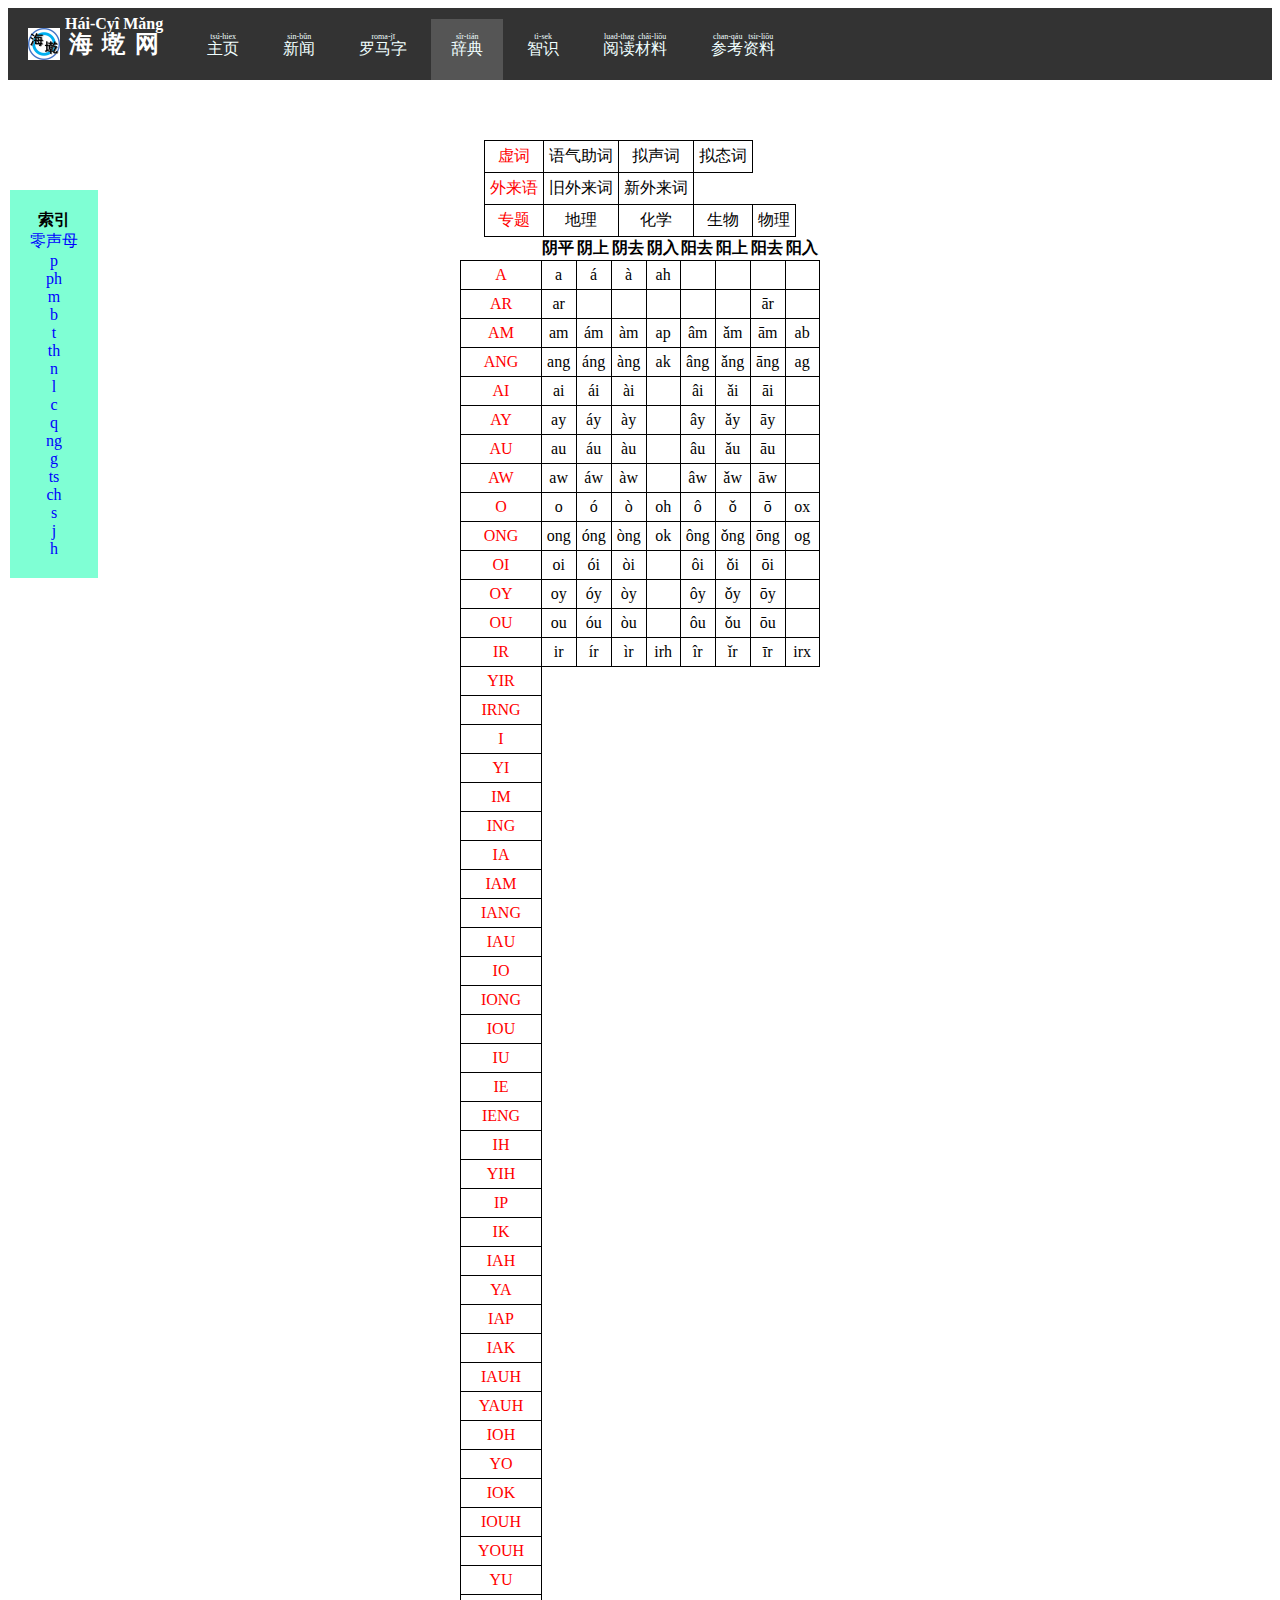
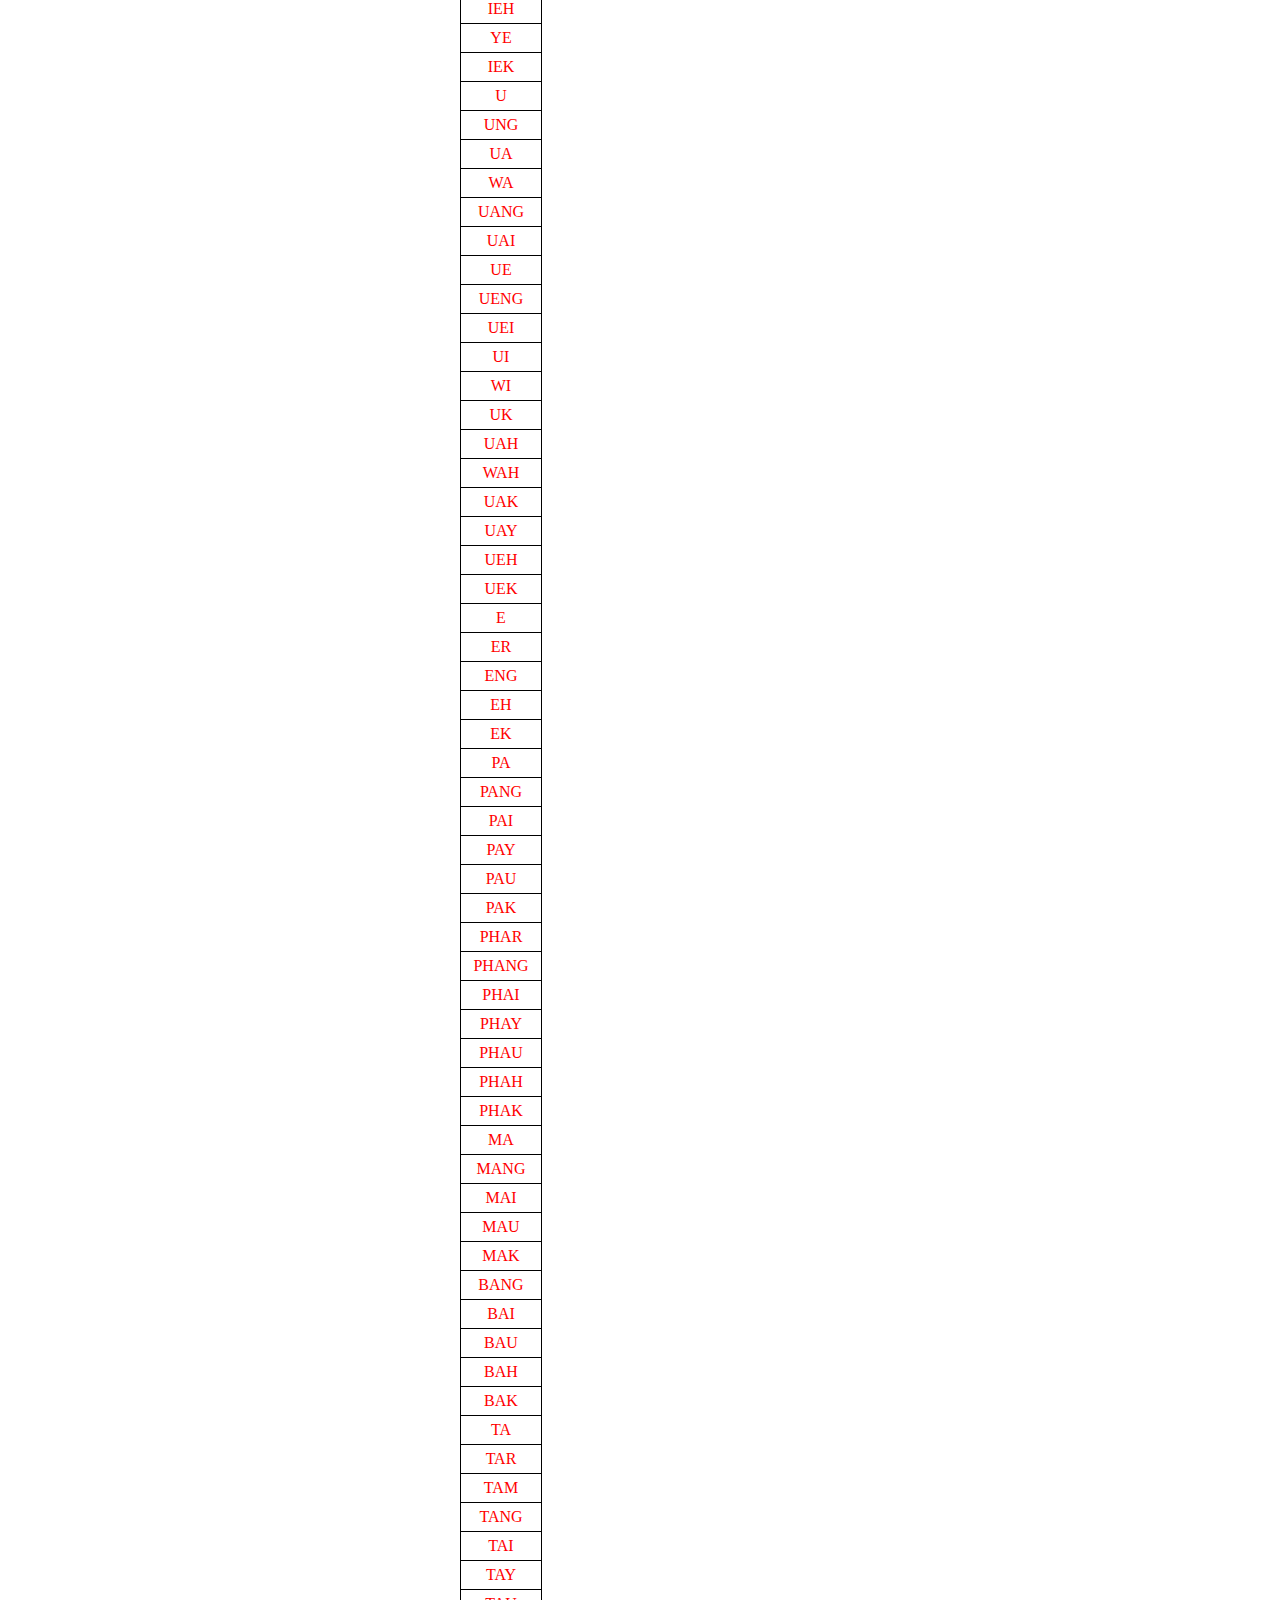
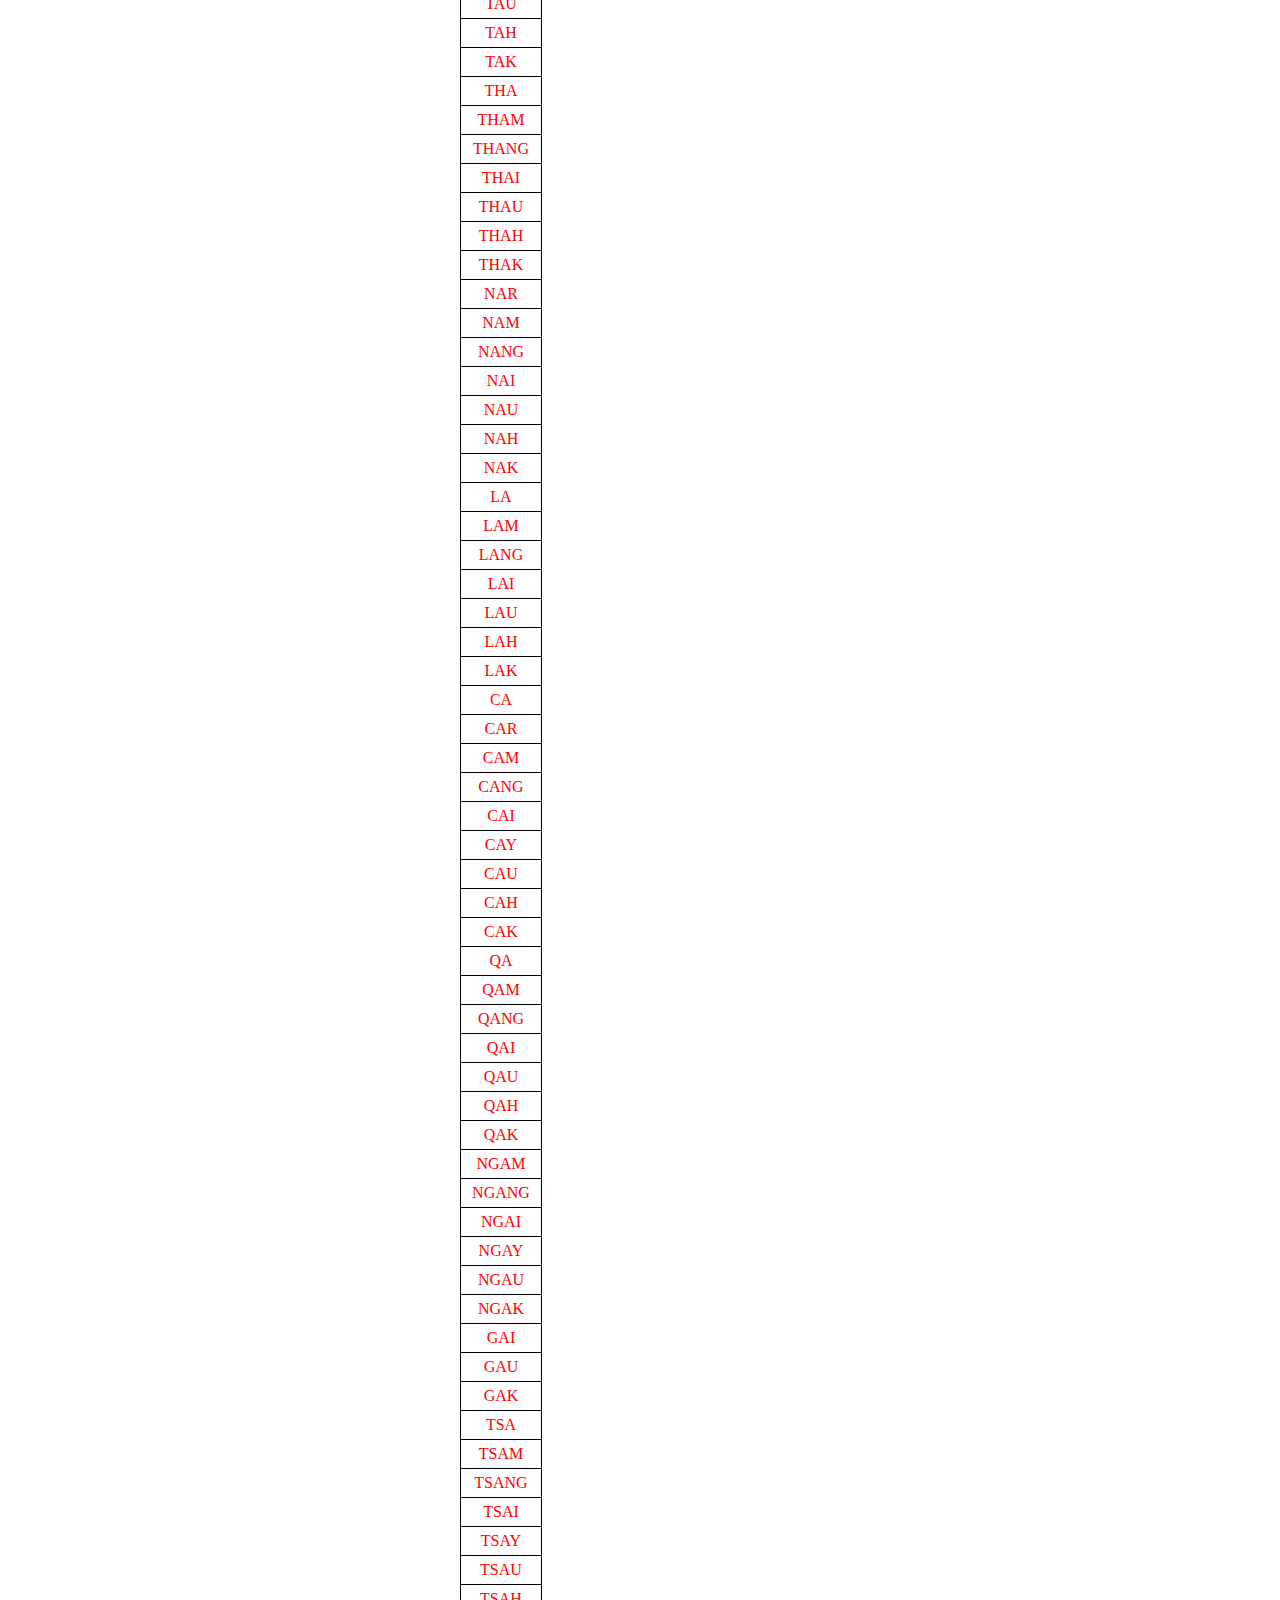
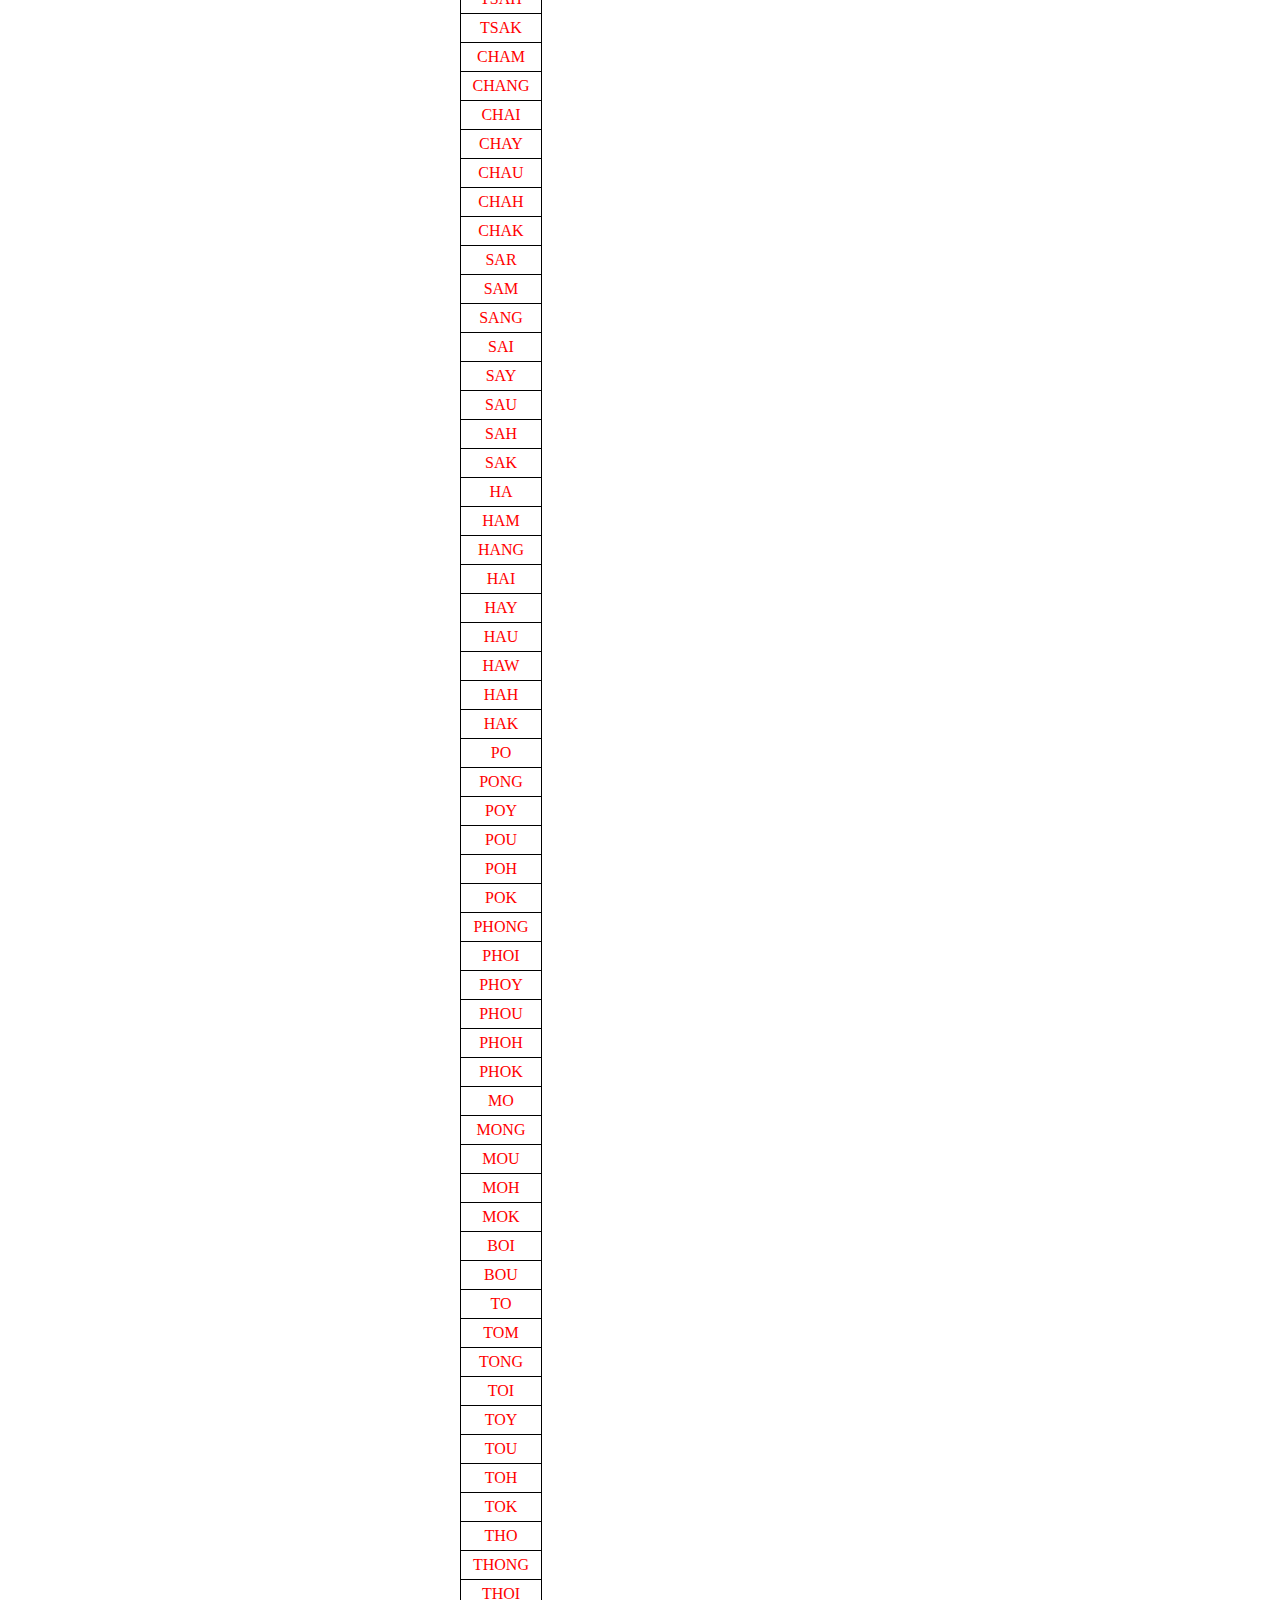
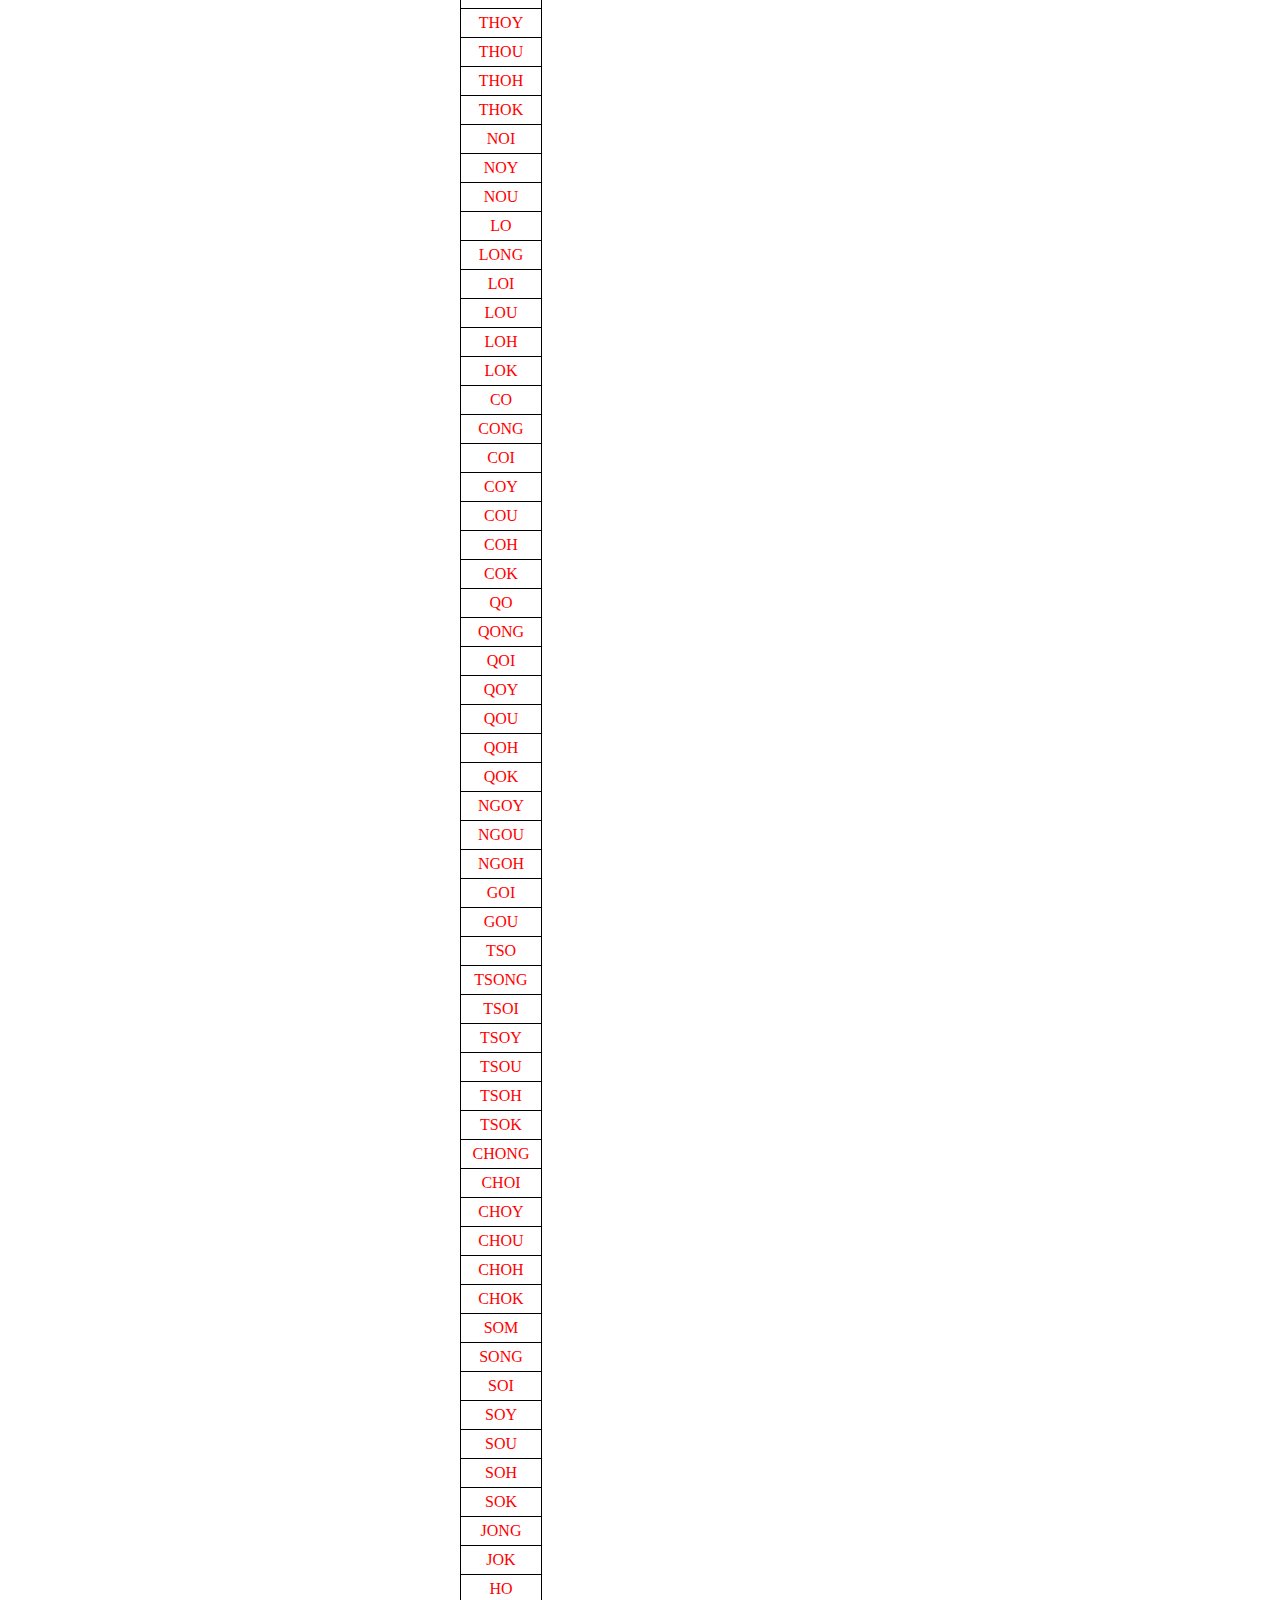
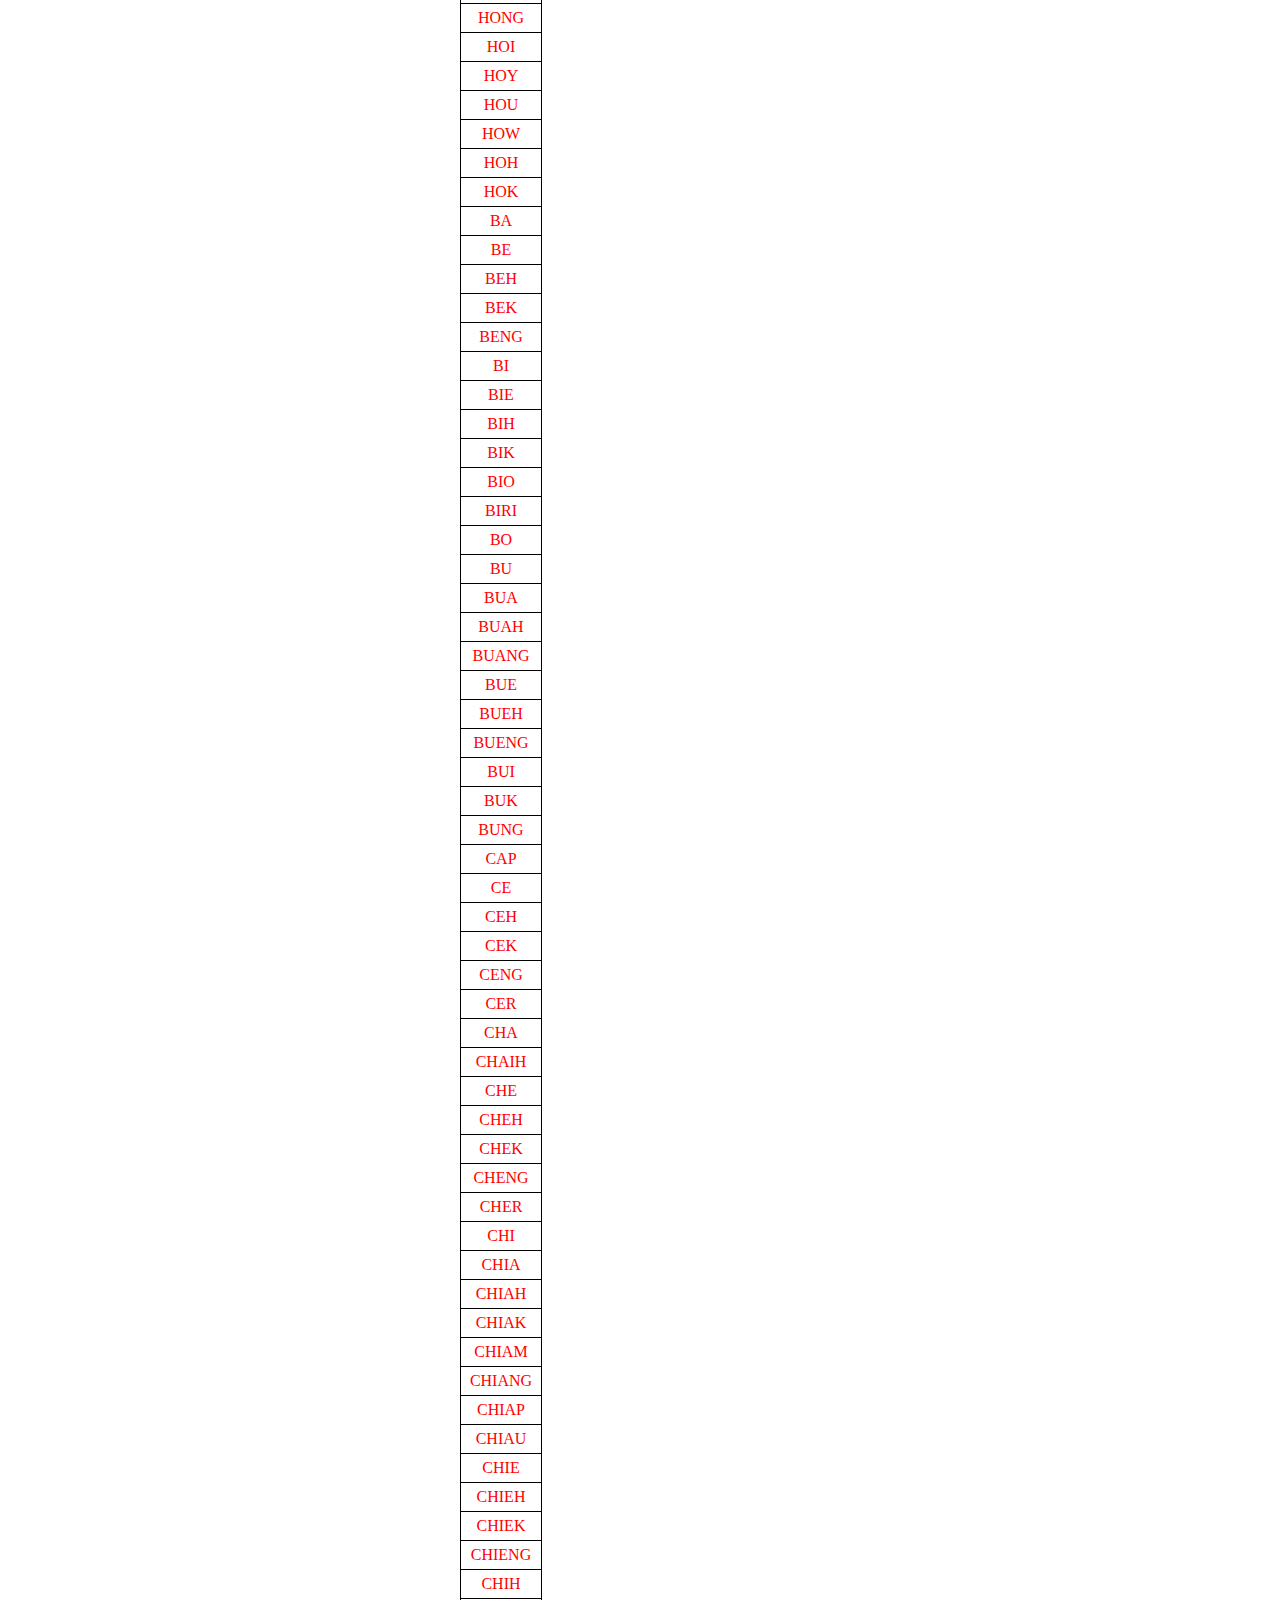
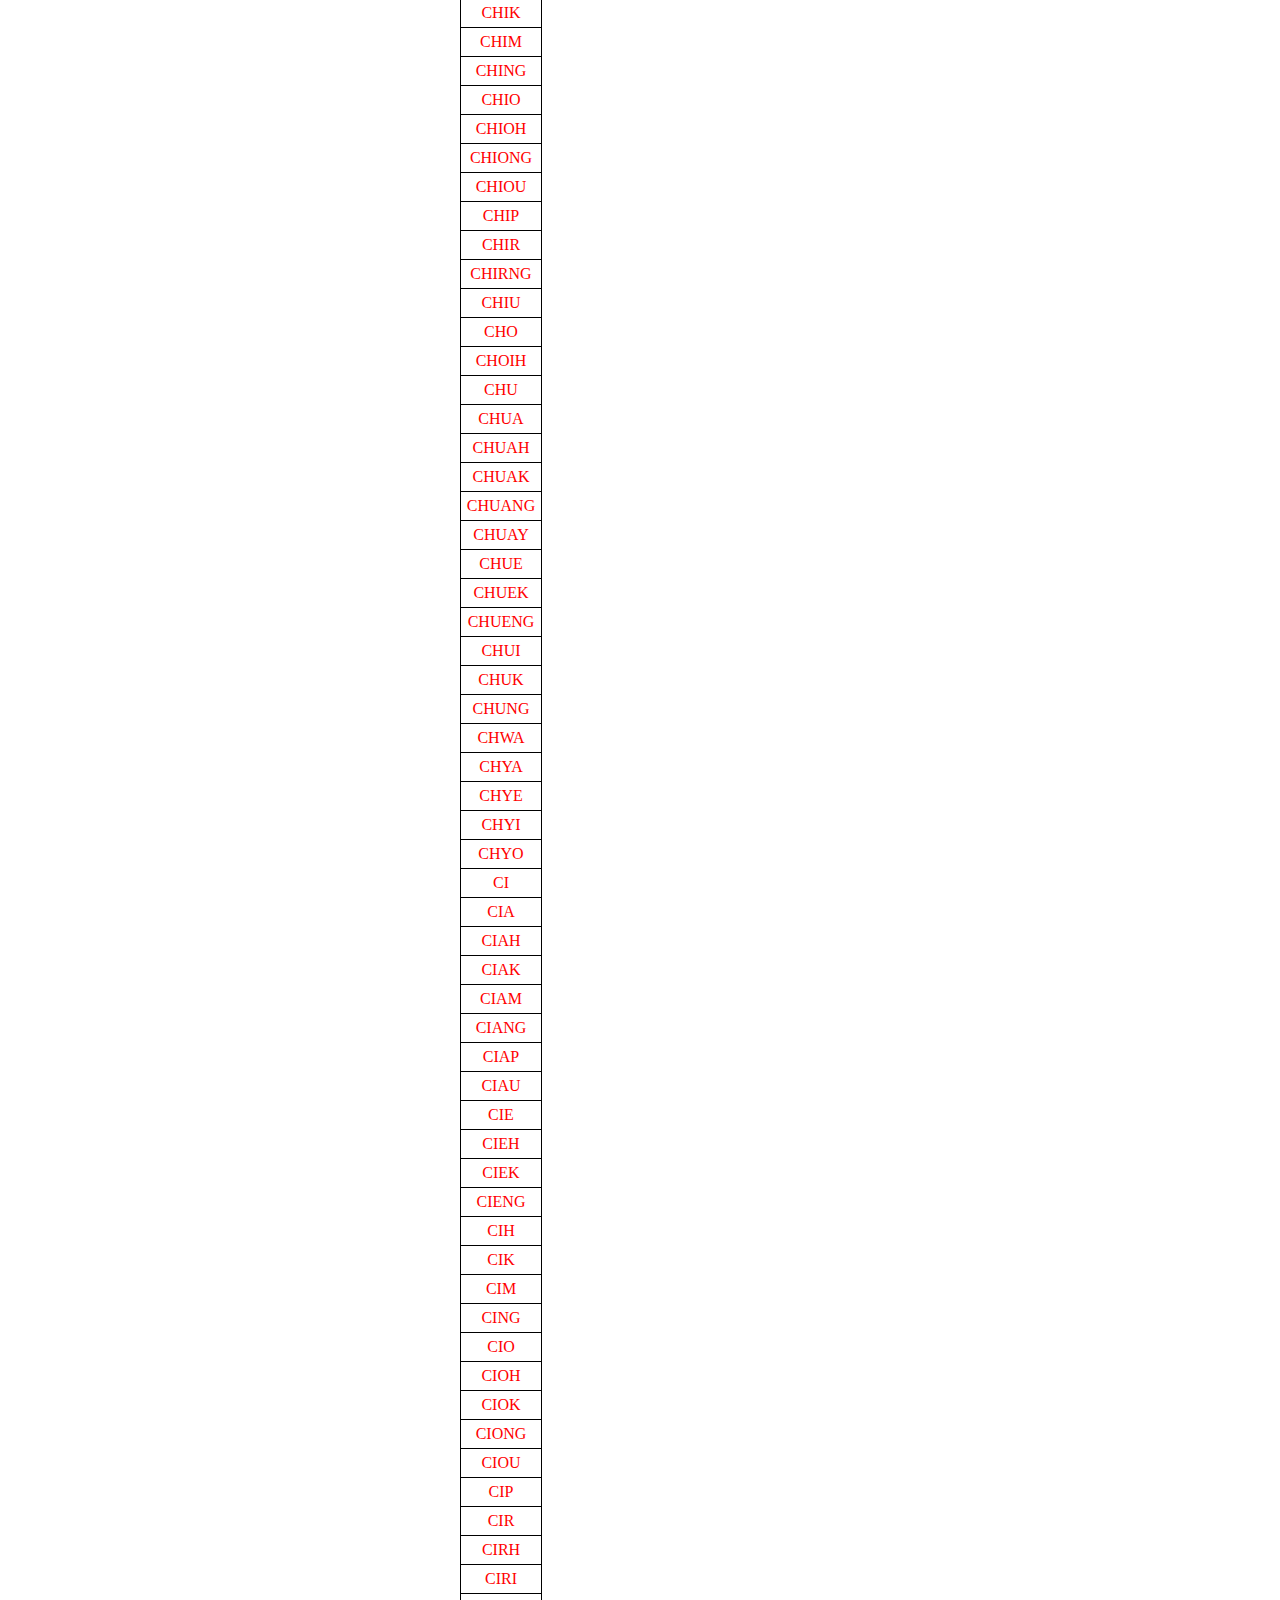
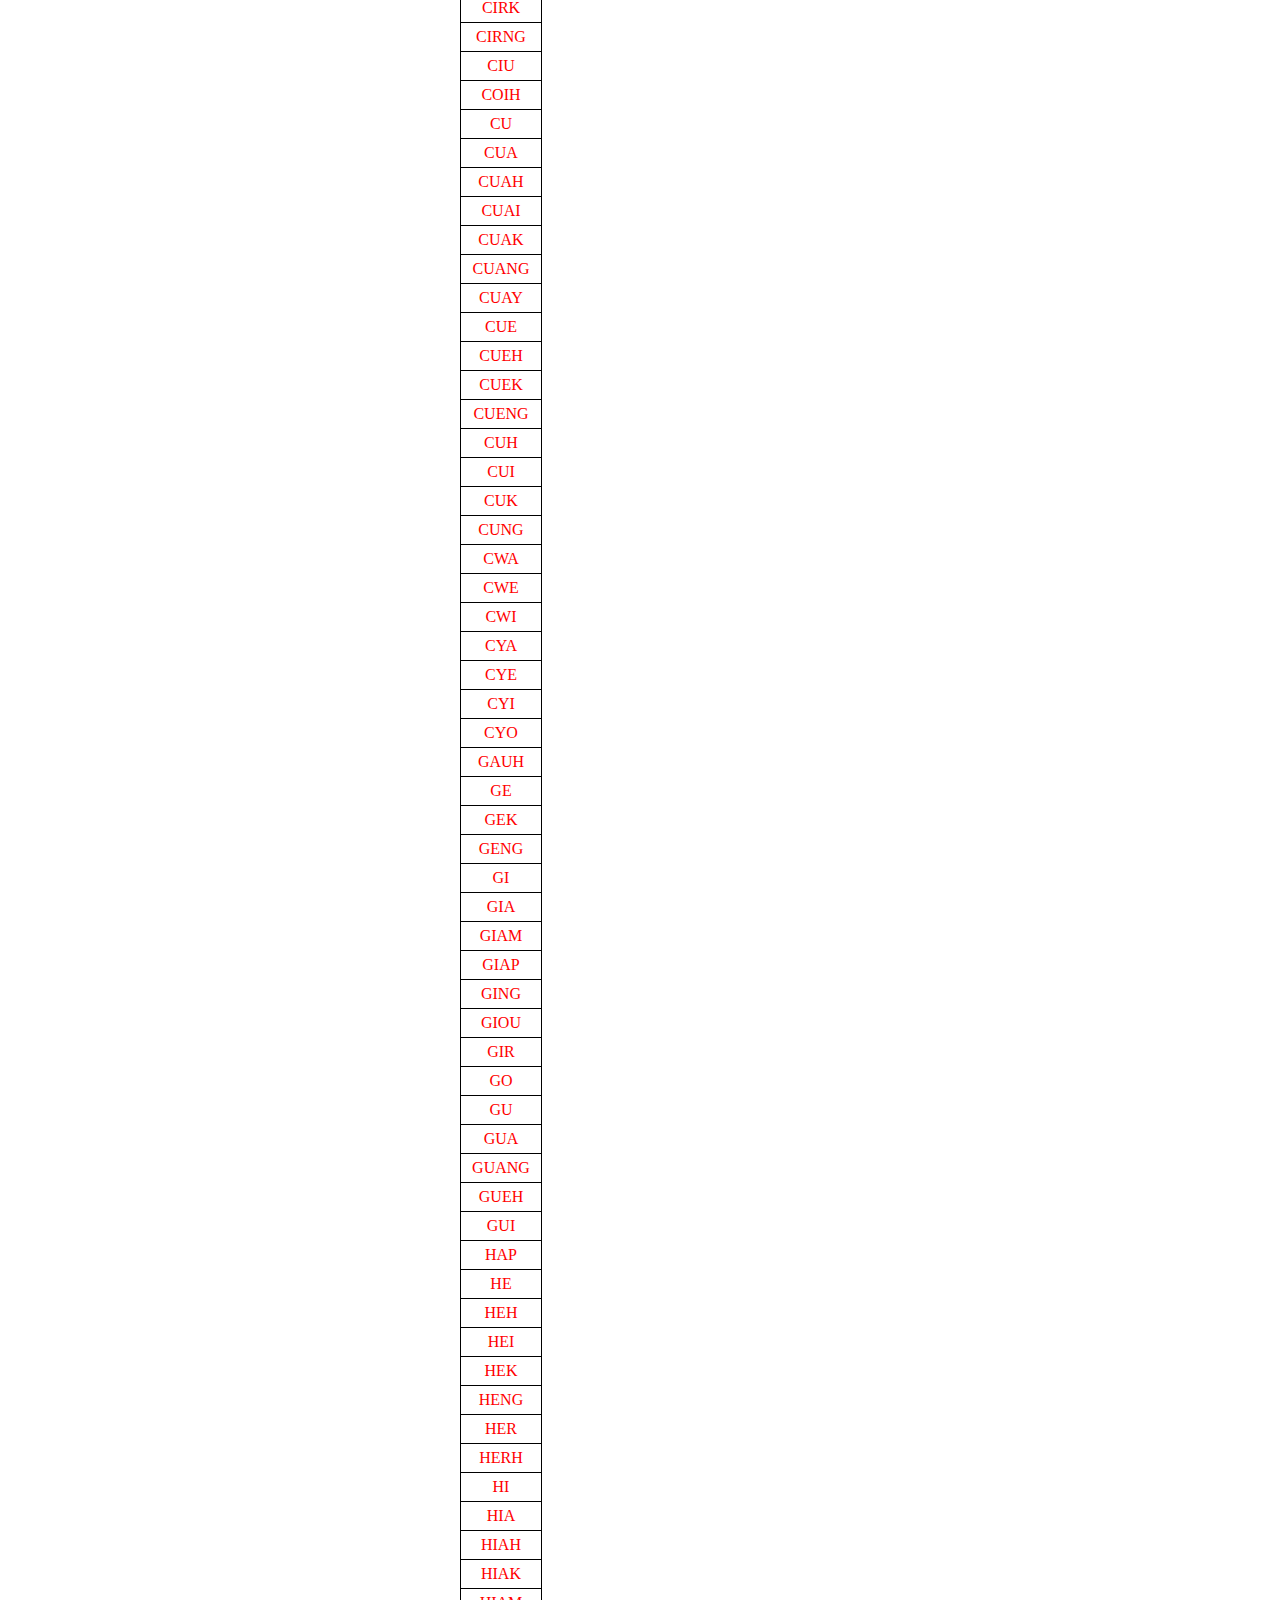
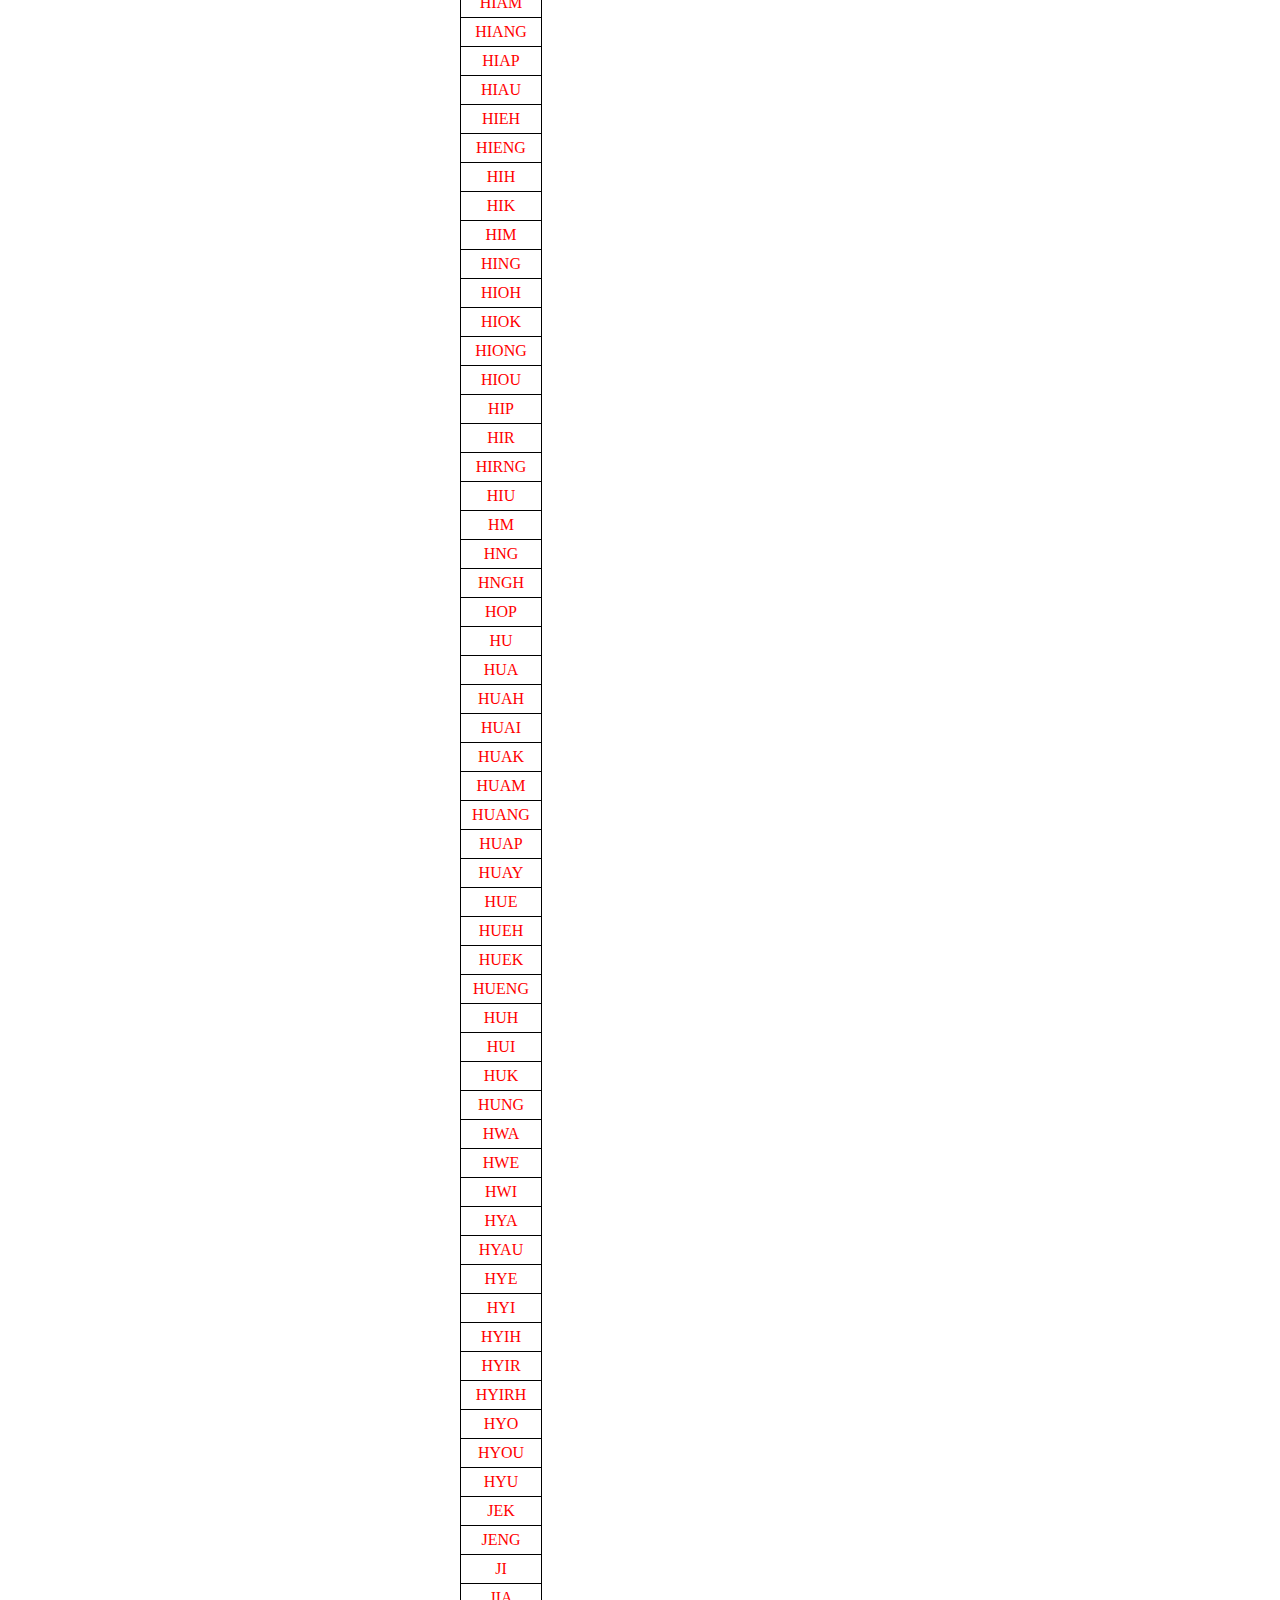
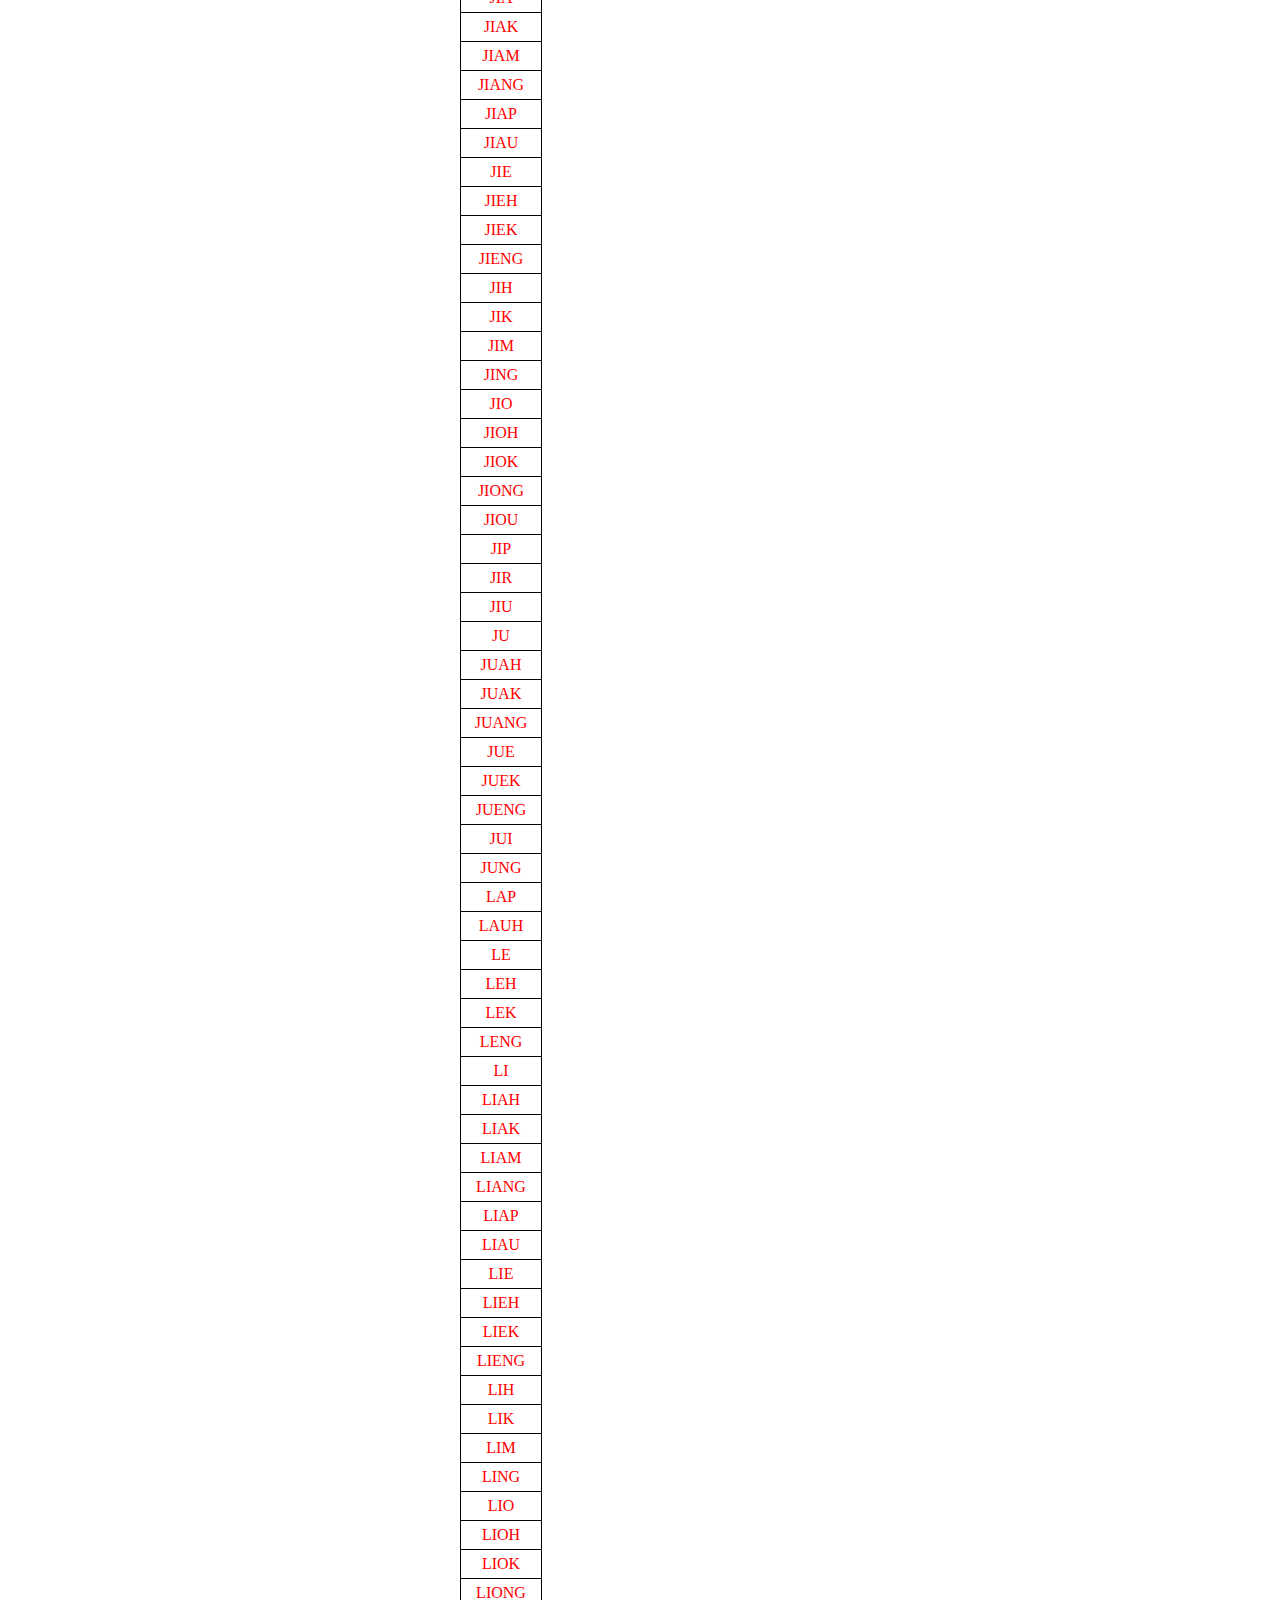
<file: content/dict.html>
<!DOCTYPE html>
<html>
<head>
    <meta charset="UTF-8">
    <meta name="viewport" content="width=device-width, initial-scale=1.0">
    <title>dictionary-HAICYI</title>
    
    <link rel="icon" type="image/svg" href="../logo/logo.png">
    <link rel="stylesheet" type="text/css" href="../index.css">

</head>
<body>
        <!-- 导航栏 -->
        <nav class="nav index">
            <a href="../index.html"><div class="head"><img src="../logo/logo32x32.png"><ruby>海墘网<rt>Hái-Cyî Mǎng</rt></ruby></div></a>
            <a href=""><div><ruby>主页<rt>tsú-hiex</rt></ruby></div></a>
            <a href=""><div><ruby>新闻<rt>sin-bǔn</rt></ruby></div></a>
            <a href=""><div><ruby>罗马字<rt>roma-jī</rt></ruby></div></a>
            <a href="dict.html"><div class="back555"><ruby>辞典<rt>sîr-tián</rt></ruby></div></a>
            <a href=""><div><ruby>智识<rt>tì-sek</rt></ruby></div></a>
            <a href=""><div><ruby>阅读材料<rt>luad-thag châi-liōu</rt></ruby></div></a>
            <a href=""><div><ruby>参考资料<rt>chan-qáu tsir-liōu</rt></ruby></div></a>
        </nav>
    <!----------------------------------------->
    <div class="main">
        <!-- <div class="note">
            这些字一开始取自<a href="http://www.czyzd.com/">潮州音字典</a>，后面参考<a href="https://www.mogher.com/baike">潮典</a>和<a href="https://sutian.moe.edu.tw/zh-hant/">臺灣閩南語常用詞辭典</a>，辅以<a href="https://www.zdic.net/">漢典</a>、<a href="https://ytenx.org/">韻典</a>和<a href="https://mcpdict.sourceforge.io/cgi-bin/index.py">漢字音典APP</a>，逐字排查综合选字，把错误的字或音删掉，把不合适的选字进行更改。首选字为本字，但不一定所有字都选择本字，以实用性为第一考虑因素。<br>
            第二个表格为未处理的状态，第一个表格为处理过的状态。
        </div> -->
        <div class="left">
            <div class="bold">索引</div>
            <div>
                <a href="#o-">零声母</a><br>
                <a href="#p-">p</a><br>
                <a href="#ph-">ph</a><br>
                <a href="#m-">m</a><br>
                <a href="#b-">b</a><br>
                <a href="#t-">t</a><br>
                <a href="#th-">th</a><br>
                <a href="#n-">n</a><br>
                <a href="#l-">l</a><br>
                <a href="#c-">c</a><br>
                <a href="#q-">q</a><br>
                <a href="#ng-">ng</a><br>
                <a href="#g-">g</a><br>
                <a href="#ts-">ts</a><br>
                <a href="#ch-">ch</a><br>
                <a href="#s-">s</a><br>
                <a href="#j-">j</a><br>
                <a href="#h-">h</a>
            </div>
        </div>
        <table class="table">
            <tr>
                <td><a>虚词</a></td>
                <td><a>语气助词</a></td>
                <td><a>拟声词</a></td>
                <td><a>拟态词</a></td>
            </tr>
            <tr>
                <td><a href="">外来语</a></td>
                <td><a>旧外来词</a></td>
                <td><a>新外来词</a></td>
            </tr>
            <tr>
                <td><a>专题</a></td>
                <td><a>地理</a></td>
                <td><a href="">化学</a></td>
                <td><a>生物</a></td>
                <td><a>物理</a></td>
            </tr>
        </table>
        <div class="yover">
            <table class="table">
                <tr>
                    <th></th>
                    <th>阴平</th>
                    <th>阴上</th>
                    <th>阴去</th>
                    <th>阴入</th>
                    <th>阳去</th>
                    <th>阳上</th>
                    <th>阳去</th>
                    <th>阳入</th>
                </tr>
                <tr id="o-">
                    <td><a href="dict/o-/a.html">A</a></td>
                    <td><a href="dict/o-/a.html#a1">a</a></td>
                    <td><a href="dict/o-/a.html#a2">á</a></td>
                    <td><a href="dict/o-/a.html#a3">à</a></td>
                    <td><a href="dict/o-/a.html#a4">ah</a></td>
                    <td><a></a></td>
                    <td><a></a></td>
                    <td><a></a></td>
                    <td><a></a></td>
                </tr>
                <tr>
                    <td><a title="这里收录所有声调" href="o-/ar.html">AR</a></td>
                    <td><a href="o-/ar1.html">ar</a></td>
                    <td><a></a></td>
                    <td><a></a></td>
                    <td><a></a></td>
                    <td><a></a></td>
                    <td><a></a></td>
                    <td><a href="o-/ar7.html">ār</a></td>
                    <td><a></a></td>
                </tr>
                <tr>
                    <td><a href="o-/am.html">AM</a></td>
                    <td><a>am</a></td>
                    <td><a>ám</a></td>
                    <td><a>àm</a></td>
                    <td><a>ap</a></td>
                    <td><a>âm</a></td>
                    <td><a>ǎm</a></td>
                    <td><a>ām</a></td>
                    <td><a>ab</a></td>
                </tr>
                <tr>
                    <td><a href="o-/ang.html">ANG</a></td>
                    <td><a>ang</a></td>
                    <td><a>áng</a></td>
                    <td><a>àng</a></td>
                    <td><a>ak</a></td>
                    <td><a>âng</a></td>
                    <td><a>ǎng</a></td>
                    <td><a>āng</a></td>
                    <td><a>ag</a></td>
                </tr>
                <!-- <tr>
                    <td><a>an</a></td>
                    <td><a>án</a></td>
                    <td><a>àn</a></td>
                    <td><a>at</a></td>
                    <td><a>ân</a></td>
                    <td><a>ǎn</a></td>
                    <td><a>ān</a></td>
                    <td><a>ad</a></td>
                </tr> -->
                <tr>
                    <td><a>AI</a></td>
                    <td><a>ai</a></td>
                    <td><a>ái</a></td>
                    <td><a>ài</a></td>
                    <td><a></a></td>
                    <td><a>âi</a></td>
                    <td><a>ǎi</a></td>
                    <td><a>āi</a></td>
                    <td><a></a></td>
                </tr>
                <tr>
                    <td><a>AY</a></td>
                    <td><a>ay</a></td>
                    <td><a>áy</a></td>
                    <td><a>ày</a></td>
                    <td><a></a></td>
                    <td><a>ây</a></td>
                    <td><a>ǎy</a></td>
                    <td><a>āy</a></td>
                    <td><a></a></td>
                </tr>
                <tr>
                    <td><a>AU</a></td>
                    <td><a>au</a></td>
                    <td><a>áu</a></td>
                    <td><a>àu</a></td>
                    <td><a></a></td>
                    <td><a>âu</a></td>
                    <td><a>ǎu</a></td>
                    <td><a>āu</a></td>
                    <td><a></a></td>
                </tr>
                <tr>
                    <td><a>AW</a></td>
                    <td><a>aw</a></td>
                    <td><a>áw</a></td>
                    <td><a>àw</a></td>
                    <td><a></a></td>
                    <td><a>âw</a></td>
                    <td><a>ǎw</a></td>
                    <td><a>āw</a></td>
                    <td><a></a></td>
                </tr>
                <tr>
                    <td><a>O</a></td>
                    <td><a>o</a></td>
                    <td><a>ó</a></td>
                    <td><a>ò</a></td>
                    <td><a>oh</a></td>
                    <td><a>ô</a></td>
                    <td><a>ǒ</a></td>
                    <td><a>ō</a></td>
                    <td><a>ox</a></td>
                </tr>
                <tr>
                    <td><a>ONG</a></td>
                    <td><a>ong</a></td>
                    <td><a>óng</a></td>
                    <td><a>òng</a></td>
                    <td><a>ok</a></td>
                    <td><a>ông</a></td>
                    <td><a>ǒng</a></td>
                    <td><a>ōng</a></td>
                    <td><a>og</a></td>
                </tr>
                <tr>
                    <td><a>OI</a></td>
                    <td><a>oi</a></td>
                    <td><a>ói</a></td>
                    <td><a>òi</a></td>
                    <td><a></a></td>
                    <td><a>ôi</a></td>
                    <td><a>ǒi</a></td>
                    <td><a>ōi</a></td>
                    <td><a></a></td>
                </tr>
                <tr>
                    <td><a>OY</a></td>
                    <td><a>oy</a></td>
                    <td><a>óy</a></td>
                    <td><a>òy</a></td>
                    <td><a></a></td>
                    <td><a>ôy</a></td>
                    <td><a>ǒy</a></td>
                    <td><a>ōy</a></td>
                    <td><a></a></td>
                </tr>
                <tr>
                    <td><a>OU</a></td>
                    <td><a>ou</a></td>
                    <td><a>óu</a></td>
                    <td><a>òu</a></td>
                    <td><a></a></td>
                    <td><a>ôu</a></td>
                    <td><a>ǒu</a></td>
                    <td><a>ōu</a></td>
                    <td><a></a></td>
                </tr>
                <tr>
                    <td><a>IR</a></td>
                    <td><a>ir</a></td>
                    <td><a>ír</a></td>
                    <td><a>ìr</a></td>
                    <td><a>irh</a></td>
                    <td><a>îr</a></td>
                    <td><a>ǐr</a></td>
                    <td><a>īr</a></td>
                    <td><a>irx</a></td>
                </tr>
                <tr><td><a>YIR</a></td></tr>
                <tr><td><a>IRNG</a></td></tr>
                <tr><td><a>I</a></td></tr>
                <tr><td><a>YI</a></td></tr>
                <tr><td><a>IM</a></td></tr>
                <tr><td><a>ING</a></td></tr>
                <tr><td><a>IA</a></td></tr>
                <tr><td><a>IAM</a></td></tr>
                <tr><td><a>IANG</a></td></tr>
                <tr><td><a>IAU</a></td></tr>
                <tr><td><a>IO</a></td></tr>
                <tr><td><a>IONG</a></td></tr>
                <tr><td><a>IOU</a></td></tr>
                <tr><td><a>IU</a></td></tr>
                <tr><td><a>IE</a></td></tr>
                <tr><td><a>IENG</a></td></tr>
                <tr><td><a>IH</a></td></tr>
                <tr><td><a>YIH</a></td></tr>
                <tr><td><a>IP</a></td></tr>
                <tr><td><a>IK</a></td></tr>
                <tr><td><a>IAH</a></td></tr>
                <tr><td><a>YA</a></td></tr>
                <tr><td><a>IAP</a></td></tr>
                <tr><td><a>IAK</a></td></tr>
                <tr><td><a>IAUH</a></td></tr>
                <tr><td><a>YAUH</a></td></tr>
                <tr><td><a>IOH</a></td></tr>
                <tr><td><a>YO</a></td></tr>
                <tr><td><a>IOK</a></td></tr>
                <tr><td><a>IOUH</a></td></tr>
                <tr><td><a>YOUH</a></td></tr>
                <tr><td><a>YU</a></td></tr>
                <tr><td><a>IEH</a></td></tr>
                <tr><td><a>YE</a></td></tr>
                <tr><td><a>IEK</a></td></tr>
                <tr><td><a>U</a></td></tr>
                <tr><td><a>UNG</a></td></tr>
                <tr><td><a>UA</a></td></tr>
                <tr><td><a>WA</a></td></tr>
                <tr><td><a>UANG</a></td></tr>
                <tr><td><a>UAI</a></td></tr>
                <tr><td><a>UE</a></td></tr>
                <tr><td><a>UENG</a></td></tr>
                <tr><td><a>UEI</a></td></tr>
                <tr><td><a>UI</a></td></tr>
                <tr><td><a>WI</a></td></tr>
                <tr><td><a>UK</a></td></tr>
                <tr><td><a>UAH</a></td></tr>
                <tr><td><a>WAH</a></td></tr>
                <tr><td><a>UAK</a></td></tr>
                <tr><td><a>UAY</a></td></tr>
                <tr><td><a>UEH</a></td></tr>
                <tr><td><a>UEK</a></td></tr>
                <tr><td><a>E</a></td></tr>
                <tr><td><a>ER</a></td></tr>
                <tr><td><a>ENG</a></td></tr>
                <tr><td><a>EH</a></td></tr>
                <tr><td><a>EK</a></td></tr>
                <tr><td><a>PA</a></td></tr>
                <tr><td><a>PANG</a></td></tr>
                <tr><td><a>PAI</a></td></tr>
                <tr><td><a>PAY</a></td></tr>
                <tr><td><a>PAU</a></td></tr>
                <tr><td><a>PAK</a></td></tr>
                <tr><td><a>PHAR</a></td></tr>
                <tr><td><a>PHANG</a></td></tr>
                <tr><td><a>PHAI</a></td></tr>
                <tr><td><a>PHAY</a></td></tr>
                <tr><td><a>PHAU</a></td></tr>
                <tr><td><a>PHAH</a></td></tr>
                <tr><td><a>PHAK</a></td></tr>
                <tr><td><a>MA</a></td></tr>
                <tr><td><a>MANG</a></td></tr>
                <tr><td><a>MAI</a></td></tr>
                <tr><td><a>MAU</a></td></tr>
                <tr><td><a>MAK</a></td></tr>
                <tr><td><a>BANG</a></td></tr>
                <tr><td><a>BAI</a></td></tr>
                <tr><td><a>BAU</a></td></tr>
                <tr><td><a>BAH</a></td></tr>
                <tr><td><a>BAK</a></td></tr>
                <tr><td><a>TA</a></td></tr>
                <tr><td><a>TAR</a></td></tr>
                <tr><td><a>TAM</a></td></tr>
                <tr><td><a>TANG</a></td></tr>
                <tr><td><a>TAI</a></td></tr>
                <tr><td><a>TAY</a></td></tr>
                <tr><td><a>TAU</a></td></tr>
                <tr><td><a>TAH</a></td></tr>
                <tr><td><a>TAK</a></td></tr>
                <tr><td><a>THA</a></td></tr>
                <tr><td><a>THAM</a></td></tr>
                <tr><td><a>THANG</a></td></tr>
                <tr><td><a>THAI</a></td></tr>
                <tr><td><a>THAU</a></td></tr>
                <tr><td><a>THAH</a></td></tr>
                <tr><td><a>THAK</a></td></tr>
                <tr><td><a>NAR</a></td></tr>
                <tr><td><a>NAM</a></td></tr>
                <tr><td><a>NANG</a></td></tr>
                <tr><td><a>NAI</a></td></tr>
                <tr><td><a>NAU</a></td></tr>
                <tr><td><a>NAH</a></td></tr>
                <tr><td><a>NAK</a></td></tr>
                <tr><td><a>LA</a></td></tr>
                <tr><td><a>LAM</a></td></tr>
                <tr><td><a>LANG</a></td></tr>
                <tr><td><a>LAI</a></td></tr>
                <tr><td><a>LAU</a></td></tr>
                <tr><td><a>LAH</a></td></tr>
                <tr><td><a>LAK</a></td></tr>
                <tr><td><a>CA</a></td></tr>
                <tr><td><a>CAR</a></td></tr>
                <tr><td><a>CAM</a></td></tr>
                <tr><td><a>CANG</a></td></tr>
                <tr><td><a>CAI</a></td></tr>
                <tr><td><a>CAY</a></td></tr>
                <tr><td><a>CAU</a></td></tr>
                <tr><td><a>CAH</a></td></tr>
                <tr><td><a>CAK</a></td></tr>
                <tr><td><a>QA</a></td></tr>
                <tr><td><a>QAM</a></td></tr>
                <tr><td><a>QANG</a></td></tr>
                <tr><td><a>QAI</a></td></tr>
                <tr><td><a>QAU</a></td></tr>
                <tr><td><a>QAH</a></td></tr>
                <tr><td><a>QAK</a></td></tr>
                <tr><td><a>NGAM</a></td></tr>
                <tr><td><a>NGANG</a></td></tr>
                <tr><td><a>NGAI</a></td></tr>
                <tr><td><a>NGAY</a></td></tr>
                <tr><td><a>NGAU</a></td></tr>
                <tr><td><a>NGAK</a></td></tr>
                <tr><td><a>GAI</a></td></tr>
                <tr><td><a>GAU</a></td></tr>
                <tr><td><a>GAK</a></td></tr>
                <tr><td><a>TSA</a></td></tr>
                <tr><td><a>TSAM</a></td></tr>
                <tr><td><a>TSANG</a></td></tr>
                <tr><td><a>TSAI</a></td></tr>
                <tr><td><a>TSAY</a></td></tr>
                <tr><td><a>TSAU</a></td></tr>
                <tr><td><a>TSAH</a></td></tr>
                <tr><td><a>TSAK</a></td></tr>
                <tr><td><a>CHAM</a></td></tr>
                <tr><td><a>CHANG</a></td></tr>
                <tr><td><a>CHAI</a></td></tr>
                <tr><td><a>CHAY</a></td></tr>
                <tr><td><a>CHAU</a></td></tr>
                <tr><td><a>CHAH</a></td></tr>
                <tr><td><a>CHAK</a></td></tr>
                <tr><td><a>SAR</a></td></tr>
                <tr><td><a>SAM</a></td></tr>
                <tr><td><a>SANG</a></td></tr>
                <tr><td><a>SAI</a></td></tr>
                <tr><td><a>SAY</a></td></tr>
                <tr><td><a>SAU</a></td></tr>
                <tr><td><a>SAH</a></td></tr>
                <tr><td><a>SAK</a></td></tr>
                <tr><td><a>HA</a></td></tr>
                <tr><td><a>HAM</a></td></tr>
                <tr><td><a>HANG</a></td></tr>
                <tr><td><a>HAI</a></td></tr>
                <tr><td><a>HAY</a></td></tr>
                <tr><td><a>HAU</a></td></tr>
                <tr><td><a>HAW</a></td></tr>
                <tr><td><a>HAH</a></td></tr>
                <tr><td><a>HAK</a></td></tr>
                <tr><td><a>PO</a></td></tr>
                <tr><td><a>PONG</a></td></tr>
                <tr><td><a>POY</a></td></tr>
                <tr><td><a>POU</a></td></tr>
                <tr><td><a>POH</a></td></tr>
                <tr><td><a>POK</a></td></tr>
                <tr><td><a>PHONG</a></td></tr>
                <tr><td><a>PHOI</a></td></tr>
                <tr><td><a>PHOY</a></td></tr>
                <tr><td><a>PHOU</a></td></tr>
                <tr><td><a>PHOH</a></td></tr>
                <tr><td><a>PHOK</a></td></tr>
                <tr><td><a>MO</a></td></tr>
                <tr><td><a>MONG</a></td></tr>
                <tr><td><a>MOU</a></td></tr>
                <tr><td><a>MOH</a></td></tr>
                <tr><td><a>MOK</a></td></tr>
                <tr><td><a>BOI</a></td></tr>
                <tr><td><a>BOU</a></td></tr>
                <tr><td><a>TO</a></td></tr>
                <tr><td><a>TOM</a></td></tr>
                <tr><td><a>TONG</a></td></tr>
                <tr><td><a>TOI</a></td></tr>
                <tr><td><a>TOY</a></td></tr>
                <tr><td><a>TOU</a></td></tr>
                <tr><td><a>TOH</a></td></tr>
                <tr><td><a>TOK</a></td></tr>
                <tr><td><a>THO</a></td></tr>
                <tr><td><a>THONG</a></td></tr>
                <tr><td><a>THOI</a></td></tr>
                <tr><td><a>THOY</a></td></tr>
                <tr><td><a>THOU</a></td></tr>
                <tr><td><a>THOH</a></td></tr>
                <tr><td><a>THOK</a></td></tr>
                <tr><td><a>NOI</a></td></tr>
                <tr><td><a>NOY</a></td></tr>
                <tr><td><a>NOU</a></td></tr>
                <tr><td><a>LO</a></td></tr>
                <tr><td><a>LONG</a></td></tr>
                <tr><td><a>LOI</a></td></tr>
                <tr><td><a>LOU</a></td></tr>
                <tr><td><a>LOH</a></td></tr>
                <tr><td><a>LOK</a></td></tr>
                <tr><td><a>CO</a></td></tr>
                <tr><td><a>CONG</a></td></tr>
                <tr><td><a>COI</a></td></tr>
                <tr><td><a>COY</a></td></tr>
                <tr><td><a>COU</a></td></tr>
                <tr><td><a>COH</a></td></tr>
                <tr><td><a>COK</a></td></tr>
                <tr><td><a>QO</a></td></tr>
                <tr><td><a>QONG</a></td></tr>
                <tr><td><a>QOI</a></td></tr>
                <tr><td><a>QOY</a></td></tr>
                <tr><td><a>QOU</a></td></tr>
                <tr><td><a>QOH</a></td></tr>
                <tr><td><a>QOK</a></td></tr>
                <tr><td><a>NGOY</a></td></tr>
                <tr><td><a>NGOU</a></td></tr>
                <tr><td><a>NGOH</a></td></tr>
                <tr><td><a>GOI</a></td></tr>
                <tr><td><a>GOU</a></td></tr>
                <tr><td><a>TSO</a></td></tr>
                <tr><td><a>TSONG</a></td></tr>
                <tr><td><a>TSOI</a></td></tr>
                <tr><td><a>TSOY</a></td></tr>
                <tr><td><a>TSOU</a></td></tr>
                <tr><td><a>TSOH</a></td></tr>
                <tr><td><a>TSOK</a></td></tr>
                <tr><td><a>CHONG</a></td></tr>
                <tr><td><a>CHOI</a></td></tr>
                <tr><td><a>CHOY</a></td></tr>
                <tr><td><a>CHOU</a></td></tr>
                <tr><td><a>CHOH</a></td></tr>
                <tr><td><a>CHOK</a></td></tr>
                <tr><td><a>SOM</a></td></tr>
                <tr><td><a>SONG</a></td></tr>
                <tr><td><a>SOI</a></td></tr>
                <tr><td><a>SOY</a></td></tr>
                <tr><td><a>SOU</a></td></tr>
                <tr><td><a>SOH</a></td></tr>
                <tr><td><a>SOK</a></td></tr>
                <tr><td><a>JONG</a></td></tr>
                <tr><td><a>JOK</a></td></tr>
                <tr><td><a>HO</a></td></tr>
                <tr><td><a>HONG</a></td></tr>
                <tr><td><a>HOI</a></td></tr>
                <tr><td><a>HOY</a></td></tr>
                <tr><td><a>HOU</a></td></tr>
                <tr><td><a>HOW</a></td></tr>
                <tr><td><a>HOH</a></td></tr>
                <tr><td><a>HOK</a></td></tr>
                <tr><td><a>BA</a></td></tr>
                <tr><td><a>BE</a></td></tr>
                <tr><td><a>BEH</a></td></tr>
                <tr><td><a>BEK</a></td></tr>
                <tr><td><a>BENG</a></td></tr>
                <tr><td><a>BI</a></td></tr>
                <tr><td><a>BIE</a></td></tr>
                <tr><td><a>BIH</a></td></tr>
                <tr><td><a>BIK</a></td></tr>
                <tr><td><a>BIO</a></td></tr>
                <tr><td><a>BIRI</a></td></tr>
                <tr><td><a>BO</a></td></tr>
                <tr><td><a>BU</a></td></tr>
                <tr><td><a>BUA</a></td></tr>
                <tr><td><a>BUAH</a></td></tr>
                <tr><td><a>BUANG</a></td></tr>
                <tr><td><a>BUE</a></td></tr>
                <tr><td><a>BUEH</a></td></tr>
                <tr><td><a>BUENG</a></td></tr>
                <tr><td><a>BUI</a></td></tr>
                <tr><td><a>BUK</a></td></tr>
                <tr><td><a>BUNG</a></td></tr>
                <tr><td><a>CAP</a></td></tr>
                <tr><td><a>CE</a></td></tr>
                <tr><td><a>CEH</a></td></tr>
                <tr><td><a>CEK</a></td></tr>
                <tr><td><a>CENG</a></td></tr>
                <tr><td><a>CER</a></td></tr>
                <tr><td><a>CHA</a></td></tr>
                <tr><td><a>CHAIH</a></td></tr>
                <tr><td><a>CHE</a></td></tr>
                <tr><td><a>CHEH</a></td></tr>
                <tr><td><a>CHEK</a></td></tr>
                <tr><td><a>CHENG</a></td></tr>
                <tr><td><a>CHER</a></td></tr>
                <tr><td><a>CHI</a></td></tr>
                <tr><td><a>CHIA</a></td></tr>
                <tr><td><a>CHIAH</a></td></tr>
                <tr><td><a>CHIAK</a></td></tr>
                <tr><td><a>CHIAM</a></td></tr>
                <tr><td><a>CHIANG</a></td></tr>
                <tr><td><a>CHIAP</a></td></tr>
                <tr><td><a>CHIAU</a></td></tr>
                <tr><td><a>CHIE</a></td></tr>
                <tr><td><a>CHIEH</a></td></tr>
                <tr><td><a>CHIEK</a></td></tr>
                <tr><td><a>CHIENG</a></td></tr>
                <tr><td><a>CHIH</a></td></tr>
                <tr><td><a>CHIK</a></td></tr>
                <tr><td><a>CHIM</a></td></tr>
                <tr><td><a>CHING</a></td></tr>
                <tr><td><a>CHIO</a></td></tr>
                <tr><td><a>CHIOH</a></td></tr>
                <tr><td><a>CHIONG</a></td></tr>
                <tr><td><a>CHIOU</a></td></tr>
                <tr><td><a>CHIP</a></td></tr>
                <tr><td><a>CHIR</a></td></tr>
                <tr><td><a>CHIRNG</a></td></tr>
                <tr><td><a>CHIU</a></td></tr>
                <tr><td><a>CHO</a></td></tr>
                <tr><td><a>CHOIH</a></td></tr>
                <tr><td><a>CHU</a></td></tr>
                <tr><td><a>CHUA</a></td></tr>
                <tr><td><a>CHUAH</a></td></tr>
                <tr><td><a>CHUAK</a></td></tr>
                <tr><td><a>CHUANG</a></td></tr>
                <tr><td><a>CHUAY</a></td></tr>
                <tr><td><a>CHUE</a></td></tr>
                <tr><td><a>CHUEK</a></td></tr>
                <tr><td><a>CHUENG</a></td></tr>
                <tr><td><a>CHUI</a></td></tr>
                <tr><td><a>CHUK</a></td></tr>
                <tr><td><a>CHUNG</a></td></tr>
                <tr><td><a>CHWA</a></td></tr>
                <tr><td><a>CHYA</a></td></tr>
                <tr><td><a>CHYE</a></td></tr>
                <tr><td><a>CHYI</a></td></tr>
                <tr><td><a>CHYO</a></td></tr>
                <tr><td><a>CI</a></td></tr>
                <tr><td><a>CIA</a></td></tr>
                <tr><td><a>CIAH</a></td></tr>
                <tr><td><a>CIAK</a></td></tr>
                <tr><td><a>CIAM</a></td></tr>
                <tr><td><a>CIANG</a></td></tr>
                <tr><td><a>CIAP</a></td></tr>
                <tr><td><a>CIAU</a></td></tr>
                <tr><td><a>CIE</a></td></tr>
                <tr><td><a>CIEH</a></td></tr>
                <tr><td><a>CIEK</a></td></tr>
                <tr><td><a>CIENG</a></td></tr>
                <tr><td><a>CIH</a></td></tr>
                <tr><td><a>CIK</a></td></tr>
                <tr><td><a>CIM</a></td></tr>
                <tr><td><a>CING</a></td></tr>
                <tr><td><a>CIO</a></td></tr>
                <tr><td><a>CIOH</a></td></tr>
                <tr><td><a>CIOK</a></td></tr>
                <tr><td><a>CIONG</a></td></tr>
                <tr><td><a>CIOU</a></td></tr>
                <tr><td><a>CIP</a></td></tr>
                <tr><td><a>CIR</a></td></tr>
                <tr><td><a>CIRH</a></td></tr>
                <tr><td><a>CIRI</a></td></tr>
                <tr><td><a>CIRK</a></td></tr>
                <tr><td><a>CIRNG</a></td></tr>
                <tr><td><a>CIU</a></td></tr>
                <tr><td><a>COIH</a></td></tr>
                <tr><td><a>CU</a></td></tr>
                <tr><td><a>CUA</a></td></tr>
                <tr><td><a>CUAH</a></td></tr>
                <tr><td><a>CUAI</a></td></tr>
                <tr><td><a>CUAK</a></td></tr>
                <tr><td><a>CUANG</a></td></tr>
                <tr><td><a>CUAY</a></td></tr>
                <tr><td><a>CUE</a></td></tr>
                <tr><td><a>CUEH</a></td></tr>
                <tr><td><a>CUEK</a></td></tr>
                <tr><td><a>CUENG</a></td></tr>
                <tr><td><a>CUH</a></td></tr>
                <tr><td><a>CUI</a></td></tr>
                <tr><td><a>CUK</a></td></tr>
                <tr><td><a>CUNG</a></td></tr>
                <tr><td><a>CWA</a></td></tr>
                <tr><td><a>CWE</a></td></tr>
                <tr><td><a>CWI</a></td></tr>
                <tr><td><a>CYA</a></td></tr>
                <tr><td><a>CYE</a></td></tr>
                <tr><td><a>CYI</a></td></tr>
                <tr><td><a>CYO</a></td></tr>
                <tr><td><a>GAUH</a></td></tr>
                <tr><td><a>GE</a></td></tr>
                <tr><td><a>GEK</a></td></tr>
                <tr><td><a>GENG</a></td></tr>
                <tr><td><a>GI</a></td></tr>
                <tr><td><a>GIA</a></td></tr>
                <tr><td><a>GIAM</a></td></tr>
                <tr><td><a>GIAP</a></td></tr>
                <tr><td><a>GING</a></td></tr>
                <tr><td><a>GIOU</a></td></tr>
                <tr><td><a>GIR</a></td></tr>
                <tr><td><a>GO</a></td></tr>
                <tr><td><a>GU</a></td></tr>
                <tr><td><a>GUA</a></td></tr>
                <tr><td><a>GUANG</a></td></tr>
                <tr><td><a>GUEH</a></td></tr>
                <tr><td><a>GUI</a></td></tr>
                <tr><td><a>HAP</a></td></tr>
                <tr><td><a>HE</a></td></tr>
                <tr><td><a>HEH</a></td></tr>
                <tr><td><a>HEI</a></td></tr>
                <tr><td><a>HEK</a></td></tr>
                <tr><td><a>HENG</a></td></tr>
                <tr><td><a>HER</a></td></tr>
                <tr><td><a>HERH</a></td></tr>
                <tr><td><a>HI</a></td></tr>
                <tr><td><a>HIA</a></td></tr>
                <tr><td><a>HIAH</a></td></tr>
                <tr><td><a>HIAK</a></td></tr>
                <tr><td><a>HIAM</a></td></tr>
                <tr><td><a>HIANG</a></td></tr>
                <tr><td><a>HIAP</a></td></tr>
                <tr><td><a>HIAU</a></td></tr>
                <tr><td><a>HIEH</a></td></tr>
                <tr><td><a>HIENG</a></td></tr>
                <tr><td><a>HIH</a></td></tr>
                <tr><td><a>HIK</a></td></tr>
                <tr><td><a>HIM</a></td></tr>
                <tr><td><a>HING</a></td></tr>
                <tr><td><a>HIOH</a></td></tr>
                <tr><td><a>HIOK</a></td></tr>
                <tr><td><a>HIONG</a></td></tr>
                <tr><td><a>HIOU</a></td></tr>
                <tr><td><a>HIP</a></td></tr>
                <tr><td><a>HIR</a></td></tr>
                <tr><td><a>HIRNG</a></td></tr>
                <tr><td><a>HIU</a></td></tr>
                <tr><td><a>HM</a></td></tr>
                <tr><td><a>HNG</a></td></tr>
                <tr><td><a>HNGH</a></td></tr>
                <tr><td><a>HOP</a></td></tr>
                <tr><td><a>HU</a></td></tr>
                <tr><td><a>HUA</a></td></tr>
                <tr><td><a>HUAH</a></td></tr>
                <tr><td><a>HUAI</a></td></tr>
                <tr><td><a>HUAK</a></td></tr>
                <tr><td><a>HUAM</a></td></tr>
                <tr><td><a>HUANG</a></td></tr>
                <tr><td><a>HUAP</a></td></tr>
                <tr><td><a>HUAY</a></td></tr>
                <tr><td><a>HUE</a></td></tr>
                <tr><td><a>HUEH</a></td></tr>
                <tr><td><a>HUEK</a></td></tr>
                <tr><td><a>HUENG</a></td></tr>
                <tr><td><a>HUH</a></td></tr>
                <tr><td><a>HUI</a></td></tr>
                <tr><td><a>HUK</a></td></tr>
                <tr><td><a>HUNG</a></td></tr>
                <tr><td><a>HWA</a></td></tr>
                <tr><td><a>HWE</a></td></tr>
                <tr><td><a>HWI</a></td></tr>
                <tr><td><a>HYA</a></td></tr>
                <tr><td><a>HYAU</a></td></tr>
                <tr><td><a>HYE</a></td></tr>
                <tr><td><a>HYI</a></td></tr>
                <tr><td><a>HYIH</a></td></tr>
                <tr><td><a>HYIR</a></td></tr>
                <tr><td><a>HYIRH</a></td></tr>
                <tr><td><a>HYO</a></td></tr>
                <tr><td><a>HYOU</a></td></tr>
                <tr><td><a>HYU</a></td></tr>
                <tr><td><a>JEK</a></td></tr>
                <tr><td><a>JENG</a></td></tr>
                <tr><td><a>JI</a></td></tr>
                <tr><td><a>JIA</a></td></tr>
                <tr><td><a>JIAK</a></td></tr>
                <tr><td><a>JIAM</a></td></tr>
                <tr><td><a>JIANG</a></td></tr>
                <tr><td><a>JIAP</a></td></tr>
                <tr><td><a>JIAU</a></td></tr>
                <tr><td><a>JIE</a></td></tr>
                <tr><td><a>JIEH</a></td></tr>
                <tr><td><a>JIEK</a></td></tr>
                <tr><td><a>JIENG</a></td></tr>
                <tr><td><a>JIH</a></td></tr>
                <tr><td><a>JIK</a></td></tr>
                <tr><td><a>JIM</a></td></tr>
                <tr><td><a>JING</a></td></tr>
                <tr><td><a>JIO</a></td></tr>
                <tr><td><a>JIOH</a></td></tr>
                <tr><td><a>JIOK</a></td></tr>
                <tr><td><a>JIONG</a></td></tr>
                <tr><td><a>JIOU</a></td></tr>
                <tr><td><a>JIP</a></td></tr>
                <tr><td><a>JIR</a></td></tr>
                <tr><td><a>JIU</a></td></tr>
                <tr><td><a>JU</a></td></tr>
                <tr><td><a>JUAH</a></td></tr>
                <tr><td><a>JUAK</a></td></tr>
                <tr><td><a>JUANG</a></td></tr>
                <tr><td><a>JUE</a></td></tr>
                <tr><td><a>JUEK</a></td></tr>
                <tr><td><a>JUENG</a></td></tr>
                <tr><td><a>JUI</a></td></tr>
                <tr><td><a>JUNG</a></td></tr>
                <tr><td><a>LAP</a></td></tr>
                <tr><td><a>LAUH</a></td></tr>
                <tr><td><a>LE</a></td></tr>
                <tr><td><a>LEH</a></td></tr>
                <tr><td><a>LEK</a></td></tr>
                <tr><td><a>LENG</a></td></tr>
                <tr><td><a>LI</a></td></tr>
                <tr><td><a>LIAH</a></td></tr>
                <tr><td><a>LIAK</a></td></tr>
                <tr><td><a>LIAM</a></td></tr>
                <tr><td><a>LIANG</a></td></tr>
                <tr><td><a>LIAP</a></td></tr>
                <tr><td><a>LIAU</a></td></tr>
                <tr><td><a>LIE</a></td></tr>
                <tr><td><a>LIEH</a></td></tr>
                <tr><td><a>LIEK</a></td></tr>
                <tr><td><a>LIENG</a></td></tr>
                <tr><td><a>LIH</a></td></tr>
                <tr><td><a>LIK</a></td></tr>
                <tr><td><a>LIM</a></td></tr>
                <tr><td><a>LING</a></td></tr>
                <tr><td><a>LIO</a></td></tr>
                <tr><td><a>LIOH</a></td></tr>
                <tr><td><a>LIOK</a></td></tr>
                <tr><td><a>LIONG</a></td></tr>
                <tr><td><a>LIOU</a></td></tr>
                <tr><td><a>LIP</a></td></tr>
                <tr><td><a>LIR</a></td></tr>
                <tr><td><a>LIU</a></td></tr>
                <tr><td><a>LOIH</a></td></tr>
                <tr><td><a>LU</a></td></tr>
                <tr><td><a>LUA</a></td></tr>
                <tr><td><a>LUAH</a></td></tr>
                <tr><td><a>LUAK</a></td></tr>
                <tr><td><a>LUANG</a></td></tr>
                <tr><td><a>LUEK</a></td></tr>
                <tr><td><a>LUENG</a></td></tr>
                <tr><td><a>LUI</a></td></tr>
                <tr><td><a>LUK</a></td></tr>
                <tr><td><a>LUNG</a></td></tr>
                <tr><td><a>M</a></td></tr>
                <tr><td><a>MEH</a></td></tr>
                <tr><td><a>MEK</a></td></tr>
                <tr><td><a>MENG</a></td></tr>
                <tr><td><a>MER</a></td></tr>
                <tr><td><a>MI</a></td></tr>
                <tr><td><a>MIAK</a></td></tr>
                <tr><td><a>MIANG</a></td></tr>
                <tr><td><a>MIAU</a></td></tr>
                <tr><td><a>MIENG</a></td></tr>
                <tr><td><a>MIH</a></td></tr>
                <tr><td><a>MIK</a></td></tr>
                <tr><td><a>MING</a></td></tr>
                <tr><td><a>MIOU</a></td></tr>
                <tr><td><a>MIRNG</a></td></tr>
                <tr><td><a>MU</a></td></tr>
                <tr><td><a>MUAK</a></td></tr>
                <tr><td><a>MUANG</a></td></tr>
                <tr><td><a>MUE</a></td></tr>
                <tr><td><a>MUEH</a></td></tr>
                <tr><td><a>MUEK</a></td></tr>
                <tr><td><a>MUI</a></td></tr>
                <tr><td><a>MUK</a></td></tr>
                <tr><td><a>MUNG</a></td></tr>
                <tr><td><a>MWA</a></td></tr>
                <tr><td><a>MYA</a></td></tr>
                <tr><td><a>MYI</a></td></tr>
                <tr><td><a>NA</a></td></tr>
                <tr><td><a>NAP</a></td></tr>
                <tr><td><a>NE</a></td></tr>
                <tr><td><a>NEK</a></td></tr>
                <tr><td><a>NENG</a></td></tr>
                <tr><td><a>NER</a></td></tr>
                <tr><td><a>NG</a></td></tr>
                <tr><td><a>NGA</a></td></tr>
                <tr><td><a>NGAUH</a></td></tr>
                <tr><td><a>NGEK</a></td></tr>
                <tr><td><a>NGENG</a></td></tr>
                <tr><td><a>NGER</a></td></tr>
                <tr><td><a>NGH</a></td></tr>
                <tr><td><a>NGI</a></td></tr>
                <tr><td><a>NGIA</a></td></tr>
                <tr><td><a>NGIAK</a></td></tr>
                <tr><td><a>NGIAM</a></td></tr>
                <tr><td><a>NGIANG</a></td></tr>
                <tr><td><a>NGIAP</a></td></tr>
                <tr><td><a>NGIAU</a></td></tr>
                <tr><td><a>NGIEK</a></td></tr>
                <tr><td><a>NGIENG</a></td></tr>
                <tr><td><a>NGIK</a></td></tr>
                <tr><td><a>NGIM</a></td></tr>
                <tr><td><a>NGING</a></td></tr>
                <tr><td><a>NGIOU</a></td></tr>
                <tr><td><a>NGIP</a></td></tr>
                <tr><td><a>NGIRK</a></td></tr>
                <tr><td><a>NGIRNG</a></td></tr>
                <tr><td><a>NGO</a></td></tr>
                <tr><td><a>NGOIH</a></td></tr>
                <tr><td><a>NGU</a></td></tr>
                <tr><td><a>NGUA</a></td></tr>
                <tr><td><a>NGUANG</a></td></tr>
                <tr><td><a>NGUENG</a></td></tr>
                <tr><td><a>NGUI</a></td></tr>
                <tr><td><a>NI</a></td></tr>
                <tr><td><a>NIAK</a></td></tr>
                <tr><td><a>NIAM</a></td></tr>
                <tr><td><a>NIANG</a></td></tr>
                <tr><td><a>NIAP</a></td></tr>
                <tr><td><a>NIAU</a></td></tr>
                <tr><td><a>NIE</a></td></tr>
                <tr><td><a>NIH</a></td></tr>
                <tr><td><a>NIM</a></td></tr>
                <tr><td><a>NING</a></td></tr>
                <tr><td><a>NIO</a></td></tr>
                <tr><td><a>NIOK</a></td></tr>
                <tr><td><a>NIOU</a></td></tr>
                <tr><td><a>NIRNG</a></td></tr>
                <tr><td><a>NIU</a></td></tr>
                <tr><td><a>NO</a></td></tr>
                <tr><td><a>NOIH</a></td></tr>
                <tr><td><a>NUA</a></td></tr>
                <tr><td><a>NUANG</a></td></tr>
                <tr><td><a>NUE</a></td></tr>
                <tr><td><a>NUEH</a></td></tr>
                <tr><td><a>NUI</a></td></tr>
                <tr><td><a>NUNG</a></td></tr>
                <tr><td><a>NWA</a></td></tr>
                <tr><td><a>NYA</a></td></tr>
                <tr><td><a>NYE</a></td></tr>
                <tr><td><a>NYO</a></td></tr>
                <tr><td><a>OIH</a></td></tr>
                <tr><td><a>PE</a></td></tr>
                <tr><td><a>PEH</a></td></tr>
                <tr><td><a>PEK</a></td></tr>
                <tr><td><a>PENG</a></td></tr>
                <tr><td><a>PER</a></td></tr>
                <tr><td><a>PHA</a></td></tr>
                <tr><td><a>PHE</a></td></tr>
                <tr><td><a>PHEK</a></td></tr>
                <tr><td><a>PHENG</a></td></tr>
                <tr><td><a>PHER</a></td></tr>
                <tr><td><a>PHI</a></td></tr>
                <tr><td><a>PHIAH</a></td></tr>
                <tr><td><a>PHIAK</a></td></tr>
                <tr><td><a>PHIANG</a></td></tr>
                <tr><td><a>PHIAU</a></td></tr>
                <tr><td><a>PHIE</a></td></tr>
                <tr><td><a>PHIEK</a></td></tr>
                <tr><td><a>PHIENG</a></td></tr>
                <tr><td><a>PHIK</a></td></tr>
                <tr><td><a>PHING</a></td></tr>
                <tr><td><a>PHIO</a></td></tr>
                <tr><td><a>PHIOU</a></td></tr>
                <tr><td><a>PHIU</a></td></tr>
                <tr><td><a>PHO</a></td></tr>
                <tr><td><a>PHU</a></td></tr>
                <tr><td><a>PHUA</a></td></tr>
                <tr><td><a>PHUAH</a></td></tr>
                <tr><td><a>PHUAK</a></td></tr>
                <tr><td><a>PHUANG</a></td></tr>
                <tr><td><a>PHUE</a></td></tr>
                <tr><td><a>PHUEH</a></td></tr>
                <tr><td><a>PHUEK</a></td></tr>
                <tr><td><a>PHUENG</a></td></tr>
                <tr><td><a>PHUH</a></td></tr>
                <tr><td><a>PHUI</a></td></tr>
                <tr><td><a>PHUNG</a></td></tr>
                <tr><td><a>PHWA</a></td></tr>
                <tr><td><a>PHYA</a></td></tr>
                <tr><td><a>PHYI</a></td></tr>
                <tr><td><a>PI</a></td></tr>
                <tr><td><a>PIAH</a></td></tr>
                <tr><td><a>PIAK</a></td></tr>
                <tr><td><a>PIANG</a></td></tr>
                <tr><td><a>PIAU</a></td></tr>
                <tr><td><a>PIE</a></td></tr>
                <tr><td><a>PIEK</a></td></tr>
                <tr><td><a>PIENG</a></td></tr>
                <tr><td><a>PIH</a></td></tr>
                <tr><td><a>PIK</a></td></tr>
                <tr><td><a>PING</a></td></tr>
                <tr><td><a>PIO</a></td></tr>
                <tr><td><a>PIOU</a></td></tr>
                <tr><td><a>PIRNG</a></td></tr>
                <tr><td><a>PIU</a></td></tr>
                <tr><td><a>POIH</a></td></tr>
                <tr><td><a>PU</a></td></tr>
                <tr><td><a>PUA</a></td></tr>
                <tr><td><a>PUAH</a></td></tr>
                <tr><td><a>PUAK</a></td></tr>
                <tr><td><a>PUANG</a></td></tr>
                <tr><td><a>PUE</a></td></tr>
                <tr><td><a>PUEK</a></td></tr>
                <tr><td><a>PUENG</a></td></tr>
                <tr><td><a>PUH</a></td></tr>
                <tr><td><a>PUI</a></td></tr>
                <tr><td><a>PUK</a></td></tr>
                <tr><td><a>PUNG</a></td></tr>
                <tr><td><a>PWA</a></td></tr>
                <tr><td><a>PYA</a></td></tr>
                <tr><td><a>PYI</a></td></tr>
                <tr><td><a>QAP</a></td></tr>
                <tr><td><a>QE</a></td></tr>
                <tr><td><a>QEH</a></td></tr>
                <tr><td><a>QEK</a></td></tr>
                <tr><td><a>QENG</a></td></tr>
                <tr><td><a>QER</a></td></tr>
                <tr><td><a>QI</a></td></tr>
                <tr><td><a>QIA</a></td></tr>
                <tr><td><a>QIAH</a></td></tr>
                <tr><td><a>QIAK</a></td></tr>
                <tr><td><a>QIAM</a></td></tr>
                <tr><td><a>QIANG</a></td></tr>
                <tr><td><a>QIAP</a></td></tr>
                <tr><td><a>QIAU</a></td></tr>
                <tr><td><a>QIEH</a></td></tr>
                <tr><td><a>QIEK</a></td></tr>
                <tr><td><a>QIENG</a></td></tr>
                <tr><td><a>QIH</a></td></tr>
                <tr><td><a>QIK</a></td></tr>
                <tr><td><a>QIM</a></td></tr>
                <tr><td><a>QING</a></td></tr>
                <tr><td><a>QIOH</a></td></tr>
                <tr><td><a>QIOK</a></td></tr>
                <tr><td><a>QIONG</a></td></tr>
                <tr><td><a>QIOU</a></td></tr>
                <tr><td><a>QIP</a></td></tr>
                <tr><td><a>QIR</a></td></tr>
                <tr><td><a>QIRH</a></td></tr>
                <tr><td><a>QIRK</a></td></tr>
                <tr><td><a>QIRNG</a></td></tr>
                <tr><td><a>QIU</a></td></tr>
                <tr><td><a>QOIH</a></td></tr>
                <tr><td><a>QU</a></td></tr>
                <tr><td><a>QUA</a></td></tr>
                <tr><td><a>QUAH</a></td></tr>
                <tr><td><a>QUAI</a></td></tr>
                <tr><td><a>QUAK</a></td></tr>
                <tr><td><a>QUANG</a></td></tr>
                <tr><td><a>QUE</a></td></tr>
                <tr><td><a>QUEH</a></td></tr>
                <tr><td><a>QUEK</a></td></tr>
                <tr><td><a>QUENG</a></td></tr>
                <tr><td><a>QUH</a></td></tr>
                <tr><td><a>QUI</a></td></tr>
                <tr><td><a>QUK</a></td></tr>
                <tr><td><a>QUNG</a></td></tr>
                <tr><td><a>QWA</a></td></tr>
                <tr><td><a>QYE</a></td></tr>
                <tr><td><a>QYI</a></td></tr>
                <tr><td><a>QYO</a></td></tr>
                <tr><td><a>SA</a></td></tr>
                <tr><td><a>SAP</a></td></tr>
                <tr><td><a>SE</a></td></tr>
                <tr><td><a>SEH</a></td></tr>
                <tr><td><a>SEK</a></td></tr>
                <tr><td><a>SENG</a></td></tr>
                <tr><td><a>SER</a></td></tr>
                <tr><td><a>SI</a></td></tr>
                <tr><td><a>SIA</a></td></tr>
                <tr><td><a>SIAH</a></td></tr>
                <tr><td><a>SIAK</a></td></tr>
                <tr><td><a>SIAM</a></td></tr>
                <tr><td><a>SIANG</a></td></tr>
                <tr><td><a>SIAP</a></td></tr>
                <tr><td><a>SIAU</a></td></tr>
                <tr><td><a>SIE</a></td></tr>
                <tr><td><a>SIEH</a></td></tr>
                <tr><td><a>SIEK</a></td></tr>
                <tr><td><a>SIENG</a></td></tr>
                <tr><td><a>SIH</a></td></tr>
                <tr><td><a>SIK</a></td></tr>
                <tr><td><a>SIM</a></td></tr>
                <tr><td><a>SING</a></td></tr>
                <tr><td><a>SIO</a></td></tr>
                <tr><td><a>SIOH</a></td></tr>
                <tr><td><a>SIOK</a></td></tr>
                <tr><td><a>SIONG</a></td></tr>
                <tr><td><a>SIOU</a></td></tr>
                <tr><td><a>SIP</a></td></tr>
                <tr><td><a>SIR</a></td></tr>
                <tr><td><a>SIRNG</a></td></tr>
                <tr><td><a>SIU</a></td></tr>
                <tr><td><a>SO</a></td></tr>
                <tr><td><a>SOIH</a></td></tr>
                <tr><td><a>SU</a></td></tr>
                <tr><td><a>SUA</a></td></tr>
                <tr><td><a>SUAH</a></td></tr>
                <tr><td><a>SUAI</a></td></tr>
                <tr><td><a>SUAK</a></td></tr>
                <tr><td><a>SUANG</a></td></tr>
                <tr><td><a>SUAY</a></td></tr>
                <tr><td><a>SUE</a></td></tr>
                <tr><td><a>SUEH</a></td></tr>
                <tr><td><a>SUENG</a></td></tr>
                <tr><td><a>SUH</a></td></tr>
                <tr><td><a>SUI</a></td></tr>
                <tr><td><a>SUK</a></td></tr>
                <tr><td><a>SUNG</a></td></tr>
                <tr><td><a>SWA</a></td></tr>
                <tr><td><a>SYA</a></td></tr>
                <tr><td><a>SYE</a></td></tr>
                <tr><td><a>SYI</a></td></tr>
                <tr><td><a>SYO</a></td></tr>
                <tr><td><a>TAP</a></td></tr>
                <tr><td><a>TE</a></td></tr>
                <tr><td><a>TEH</a></td></tr>
                <tr><td><a>TEI</a></td></tr>
                <tr><td><a>TEK</a></td></tr>
                <tr><td><a>TENG</a></td></tr>
                <tr><td><a>TER</a></td></tr>
                <tr><td><a>THAP</a></td></tr>
                <tr><td><a>THE</a></td></tr>
                <tr><td><a>THEH</a></td></tr>
                <tr><td><a>THEK</a></td></tr>
                <tr><td><a>THENG</a></td></tr>
                <tr><td><a>THER</a></td></tr>
                <tr><td><a>THI</a></td></tr>
                <tr><td><a>THIAH</a></td></tr>
                <tr><td><a>THIAK</a></td></tr>
                <tr><td><a>THIAM</a></td></tr>
                <tr><td><a>THIANG</a></td></tr>
                <tr><td><a>THIAP</a></td></tr>
                <tr><td><a>THIAU</a></td></tr>
                <tr><td><a>THIE</a></td></tr>
                <tr><td><a>THIEK</a></td></tr>
                <tr><td><a>THIENG</a></td></tr>
                <tr><td><a>THIH</a></td></tr>
                <tr><td><a>THIK</a></td></tr>
                <tr><td><a>THIM</a></td></tr>
                <tr><td><a>THING</a></td></tr>
                <tr><td><a>THIO</a></td></tr>
                <tr><td><a>THIOK</a></td></tr>
                <tr><td><a>THIONG</a></td></tr>
                <tr><td><a>THIOU</a></td></tr>
                <tr><td><a>THIR</a></td></tr>
                <tr><td><a>THIRNG</a></td></tr>
                <tr><td><a>THIU</a></td></tr>
                <tr><td><a>THOIH</a></td></tr>
                <tr><td><a>THU</a></td></tr>
                <tr><td><a>THUA</a></td></tr>
                <tr><td><a>THUAH</a></td></tr>
                <tr><td><a>THUANG</a></td></tr>
                <tr><td><a>THUE</a></td></tr>
                <tr><td><a>THUENG</a></td></tr>
                <tr><td><a>THUH</a></td></tr>
                <tr><td><a>THUI</a></td></tr>
                <tr><td><a>THUK</a></td></tr>
                <tr><td><a>THUNG</a></td></tr>
                <tr><td><a>THWA</a></td></tr>
                <tr><td><a>THWI</a></td></tr>
                <tr><td><a>THYA</a></td></tr>
                <tr><td><a>THYI</a></td></tr>
                <tr><td><a>TI</a></td></tr>
                <tr><td><a>TIA</a></td></tr>
                <tr><td><a>TIAH</a></td></tr>
                <tr><td><a>TIAK</a></td></tr>
                <tr><td><a>TIAM</a></td></tr>
                <tr><td><a>TIANG</a></td></tr>
                <tr><td><a>TIAP</a></td></tr>
                <tr><td><a>TIAU</a></td></tr>
                <tr><td><a>TIE</a></td></tr>
                <tr><td><a>TIEH</a></td></tr>
                <tr><td><a>TIEK</a></td></tr>
                <tr><td><a>TIENG</a></td></tr>
                <tr><td><a>TIH</a></td></tr>
                <tr><td><a>TIK</a></td></tr>
                <tr><td><a>TIM</a></td></tr>
                <tr><td><a>TING</a></td></tr>
                <tr><td><a>TIO</a></td></tr>
                <tr><td><a>TIOH</a></td></tr>
                <tr><td><a>TIONG</a></td></tr>
                <tr><td><a>TIOU</a></td></tr>
                <tr><td><a>TIR</a></td></tr>
                <tr><td><a>TIRNG</a></td></tr>
                <tr><td><a>TIU</a></td></tr>
                <tr><td><a>TSAP</a></td></tr>
                <tr><td><a>TSE</a></td></tr>
                <tr><td><a>TSEH</a></td></tr>
                <tr><td><a>TSEK</a></td></tr>
                <tr><td><a>TSENG</a></td></tr>
                <tr><td><a>TSER</a></td></tr>
                <tr><td><a>TSI</a></td></tr>
                <tr><td><a>TSIA</a></td></tr>
                <tr><td><a>TSIAH</a></td></tr>
                <tr><td><a>TSIAK</a></td></tr>
                <tr><td><a>TSIAM</a></td></tr>
                <tr><td><a>TSIANG</a></td></tr>
                <tr><td><a>TSIAP</a></td></tr>
                <tr><td><a>TSIAU</a></td></tr>
                <tr><td><a>TSIAUH</a></td></tr>
                <tr><td><a>TSIE</a></td></tr>
                <tr><td><a>TSIEH</a></td></tr>
                <tr><td><a>TSIEK</a></td></tr>
                <tr><td><a>TSIENG</a></td></tr>
                <tr><td><a>TSIH</a></td></tr>
                <tr><td><a>TSIK</a></td></tr>
                <tr><td><a>TSIM</a></td></tr>
                <tr><td><a>TSING</a></td></tr>
                <tr><td><a>TSIO</a></td></tr>
                <tr><td><a>TSIOH</a></td></tr>
                <tr><td><a>TSIOK</a></td></tr>
                <tr><td><a>TSIONG</a></td></tr>
                <tr><td><a>TSIOU</a></td></tr>
                <tr><td><a>TSIOUH</a></td></tr>
                <tr><td><a>TSIP</a></td></tr>
                <tr><td><a>TSIR</a></td></tr>
                <tr><td><a>TSIRH</a></td></tr>
                <tr><td><a>TSIRNG</a></td></tr>
                <tr><td><a>TSIU</a></td></tr>
                <tr><td><a>TSOIH</a></td></tr>
                <tr><td><a>TSU</a></td></tr>
                <tr><td><a>TSUA</a></td></tr>
                <tr><td><a>TSUAH</a></td></tr>
                <tr><td><a>TSUAK</a></td></tr>
                <tr><td><a>TSUANG</a></td></tr>
                <tr><td><a>TSUE</a></td></tr>
                <tr><td><a>TSUEK</a></td></tr>
                <tr><td><a>TSUENG</a></td></tr>
                <tr><td><a>TSUH</a></td></tr>
                <tr><td><a>TSUI</a></td></tr>
                <tr><td><a>TSUK</a></td></tr>
                <tr><td><a>TSUNG</a></td></tr>
                <tr><td><a>TSWA</a></td></tr>
                <tr><td><a>TSYA</a></td></tr>
                <tr><td><a>TSYE</a></td></tr>
                <tr><td><a>TSYI</a></td></tr>
                <tr><td><a>TSYO</a></td></tr>
                <tr><td><a>TU</a></td></tr>
                <tr><td><a>TUA</a></td></tr>
                <tr><td><a>TUAH</a></td></tr>
                <tr><td><a>TUAK</a></td></tr>
                <tr><td><a>TUANG</a></td></tr>
                <tr><td><a>TUE</a></td></tr>
                <tr><td><a>TUENG</a></td></tr>
                <tr><td><a>TUH</a></td></tr>
                <tr><td><a>TUI</a></td></tr>
                <tr><td><a>TUK</a></td></tr>
                <tr><td><a>TUNG</a></td></tr>
                <tr><td><a>TWA</a></td></tr>
                <tr><td><a>TYA</a></td></tr>
                <tr><td><a>TYE</a></td></tr>
                <tr><td><a>TYI</a></td></tr>
                <tr><td><a>TYO</a></td></tr>
                <tr><td><a>YIRH</a></td></tr>
            </table>
        </div>
    </div>
    <!----------------------------------------->
    <div class="footer">
    如果你有好的建议请告诉我
    </div>
    <!----------------------------------------->
    <button onclick="topFunction()" id="myBtn" title="转去上顶爿">转去上顶爿</button>
    <script src="../up.js"></script>
</body>
</html>
</file>
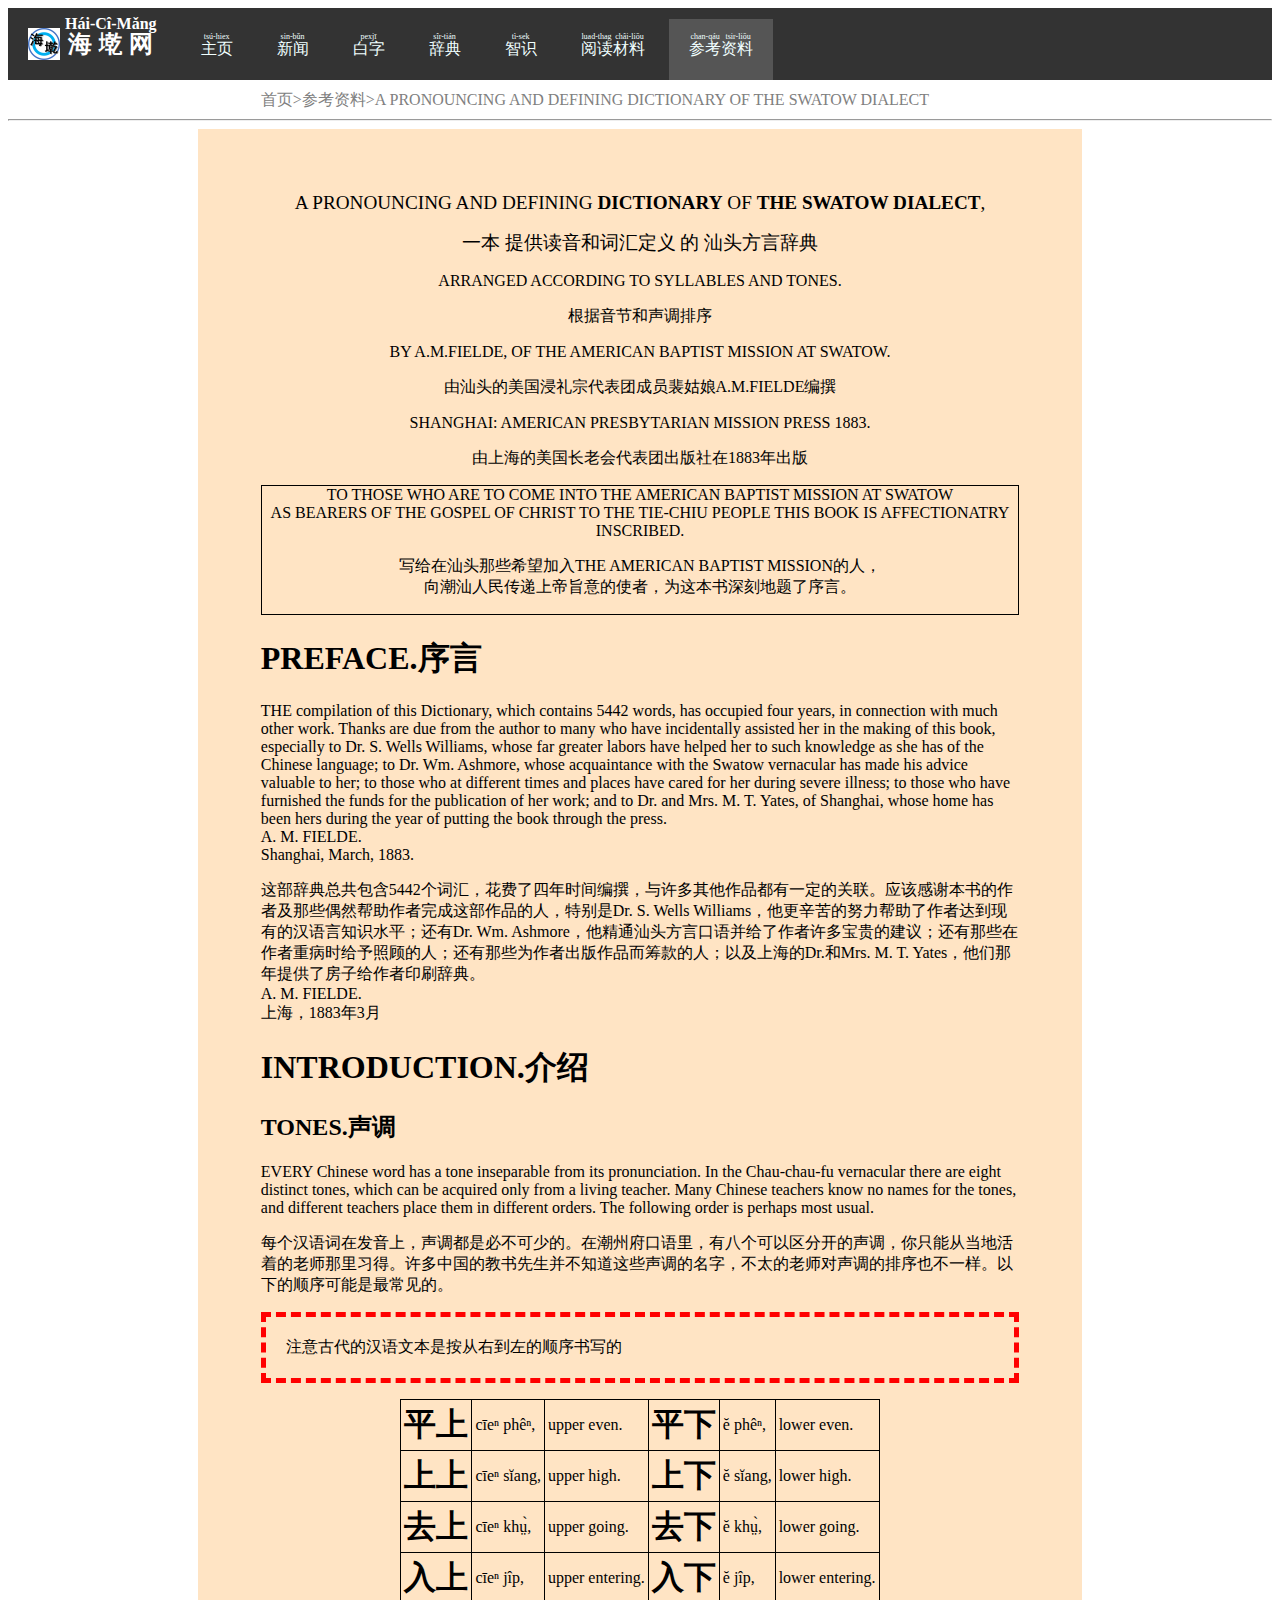
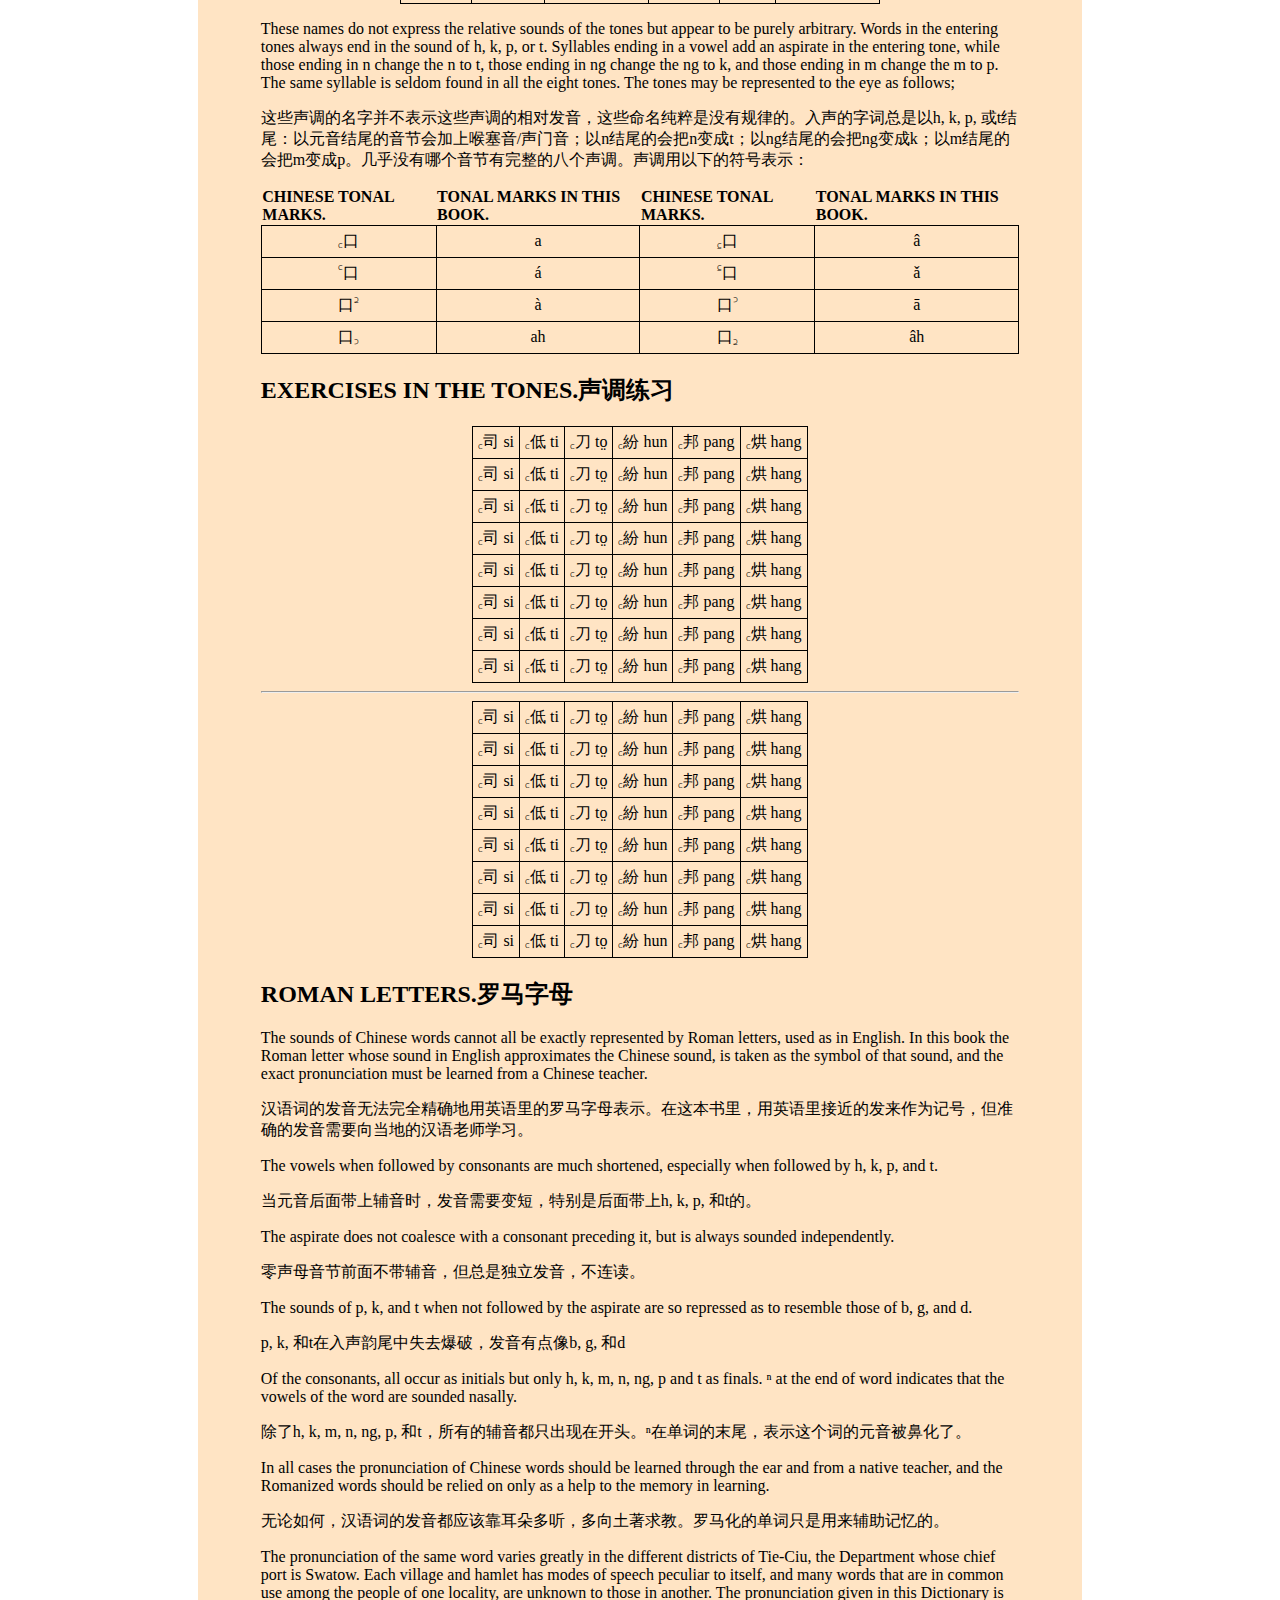
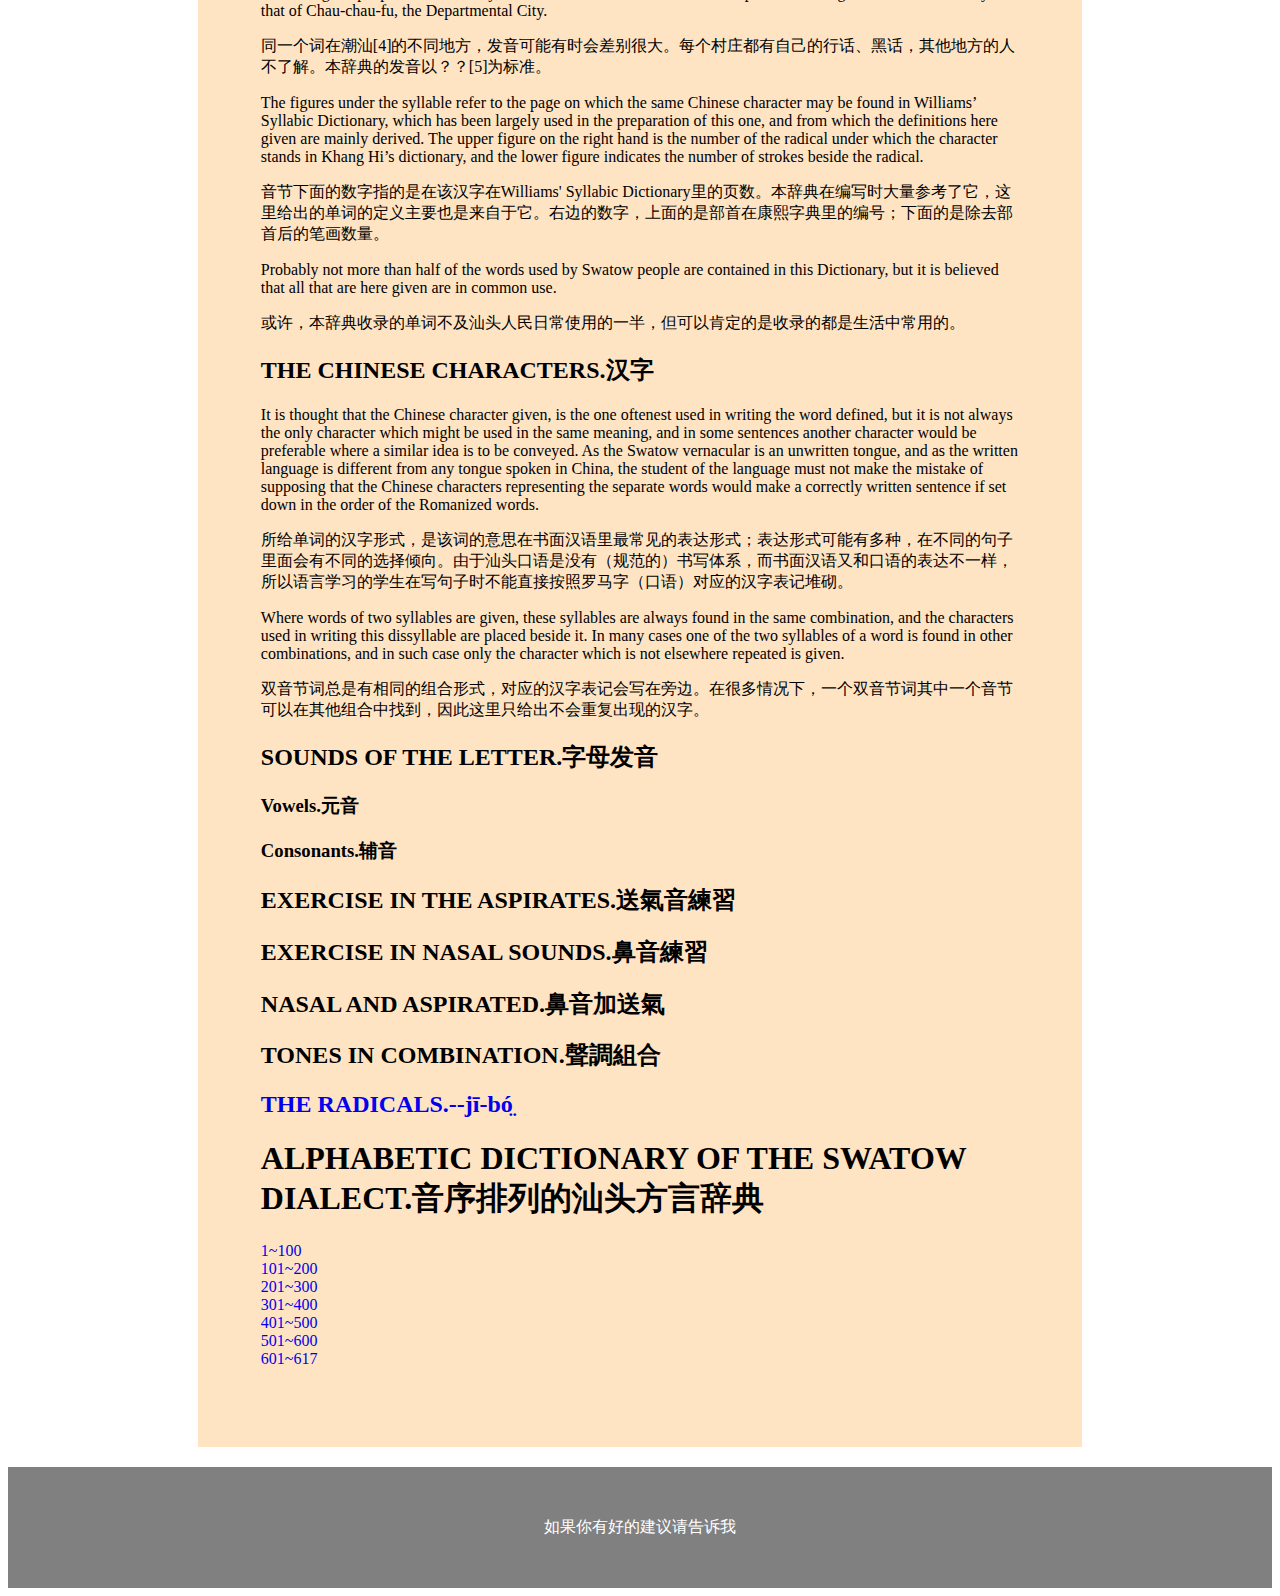
<file: content/resources/swatow_dialect.html>
<!DOCTYPE html>
<html>
<head>
    <!--<meta http-equiv="refresh" content="1">-->
    <meta http-equiv="Content-Type" content="text/html; charset=UTF-8"><!--设置中文-->
    <title>汕头方言-海墘网</title>
    <meta charset="utf-8">
    <meta name="viewport" content="width=device-width,initial-scale=1">

    <link rel="icon" type="image/svg" href="../../logo/logo.png">
    <link rel="stylesheet" type="text/css" href="../../index.css">
</head>
<body>
    <nav class="nav page">
        <a href="../../haicyi.html"><div class="head"><img src="../../logo/logo32x32.png"><ruby>海墘网<rt>Hái-Cî-Mǎng</rt></ruby></div></a>
        <a href="../../haicyi.html"><div><ruby>主页<rt>tsú-hiex</rt></ruby></div></a>
        <a href=""><div><ruby>新闻<rt>sin-bǔn</rt></ruby></div></a>
        <a href=""><div><ruby>白字<rt>pexjī</rt></ruby></div></a>
        <a href="../../dict.html"><div><ruby>辞典<rt>sîr-tián</rt></ruby></div></a>
        <a href=""><div><ruby>智识<rt>tì-sek</rt></ruby></div></a>
        <a href=""><div><ruby>阅读材料<rt>luad-thag châi-liōu</rt></ruby></div></a>
        <a href="../resources.html"><div class="back555"><ruby>参考资料<rt>chan-qáu tsir-liōu</rt></ruby></div></a>
    </nav>
<!-- 下面的代码必须把上面nav的index属性改成page -->
    <div class="address">
        <a href="../../haicyi.html">首页</a>><a href="../resources.html">参考资料</a>>A PRONOUNCING AND DEFINING DICTIONARY OF THE SWATOW DIALECT
    </div>
    <hr>
    <!----------------------------------------->
    <div class="main ebook">
        <div class="center">
            <div class="larger">A PRONOUNCING AND DEFINING <span class="bold">DICTIONARY</span> OF <span class="bold">THE SWATOW DIALECT</span>,</div>
            <div class="larger">一本 提供读音和词汇定义 的 汕头方言辞典</div>
            <div>ARRANGED ACCORDING TO SYLLABLES AND TONES.</div>
            <div>根据音节和声调排序</div>
            <div>BY A.M.FIELDE, OF THE AMERICAN BAPTIST MISSION AT SWATOW.</div>
            <div>由汕头的美国浸礼宗代表团成员裴姑娘A.M.FIELDE编撰</div>
            <div>SHANGHAI: AMERICAN PRESBYTARIAN MISSION PRESS 1883.</div>
            <div>由上海的美国长老会代表团出版社在1883年出版</div>
            <div class="border">
                <div>TO THOSE WHO ARE TO COME INTO THE AMERICAN BAPTIST MISSION AT SWATOW<br>AS BEARERS OF THE GOSPEL OF CHRIST TO THE TIE-CHIU PEOPLE THIS BOOK IS AFFECTIONATRY INSCRIBED.</div>
                <div>写给在汕头那些希望加入THE AMERICAN BAPTIST MISSION的人，<br>向潮汕人民传递上帝旨意的使者，为这本书深刻地题了序言。</div>
            </div>
        </div>
        <h1>PREFACE.序言</h1>
        <p>THE compilation of this Dictionary, which contains 5442 words, has occupied four years, in connection with much other work. Thanks are due from the author to many who have incidentally assisted her in the making of this book, especially to Dr. S. Wells Williams, whose far greater labors have helped her to such knowledge as she has of the Chinese language; to Dr. Wm. Ashmore, whose acquaintance with the Swatow vernacular has made his advice valuable to her; to those who at different times and places have cared for her during severe illness; to those who have furnished the funds for the publication of her work; and to Dr. and Mrs. M. T. Yates, of Shanghai, whose home has been hers during the year of putting the book through the press.
            <br>A. M. FIELDE.
            <br>Shanghai, March, 1883.</p>
        <p>这部辞典总共包含5442个词汇，花费了四年时间编撰，与许多其他作品都有一定的关联。应该感谢本书的作者及那些偶然帮助作者完成这部作品的人，特别是Dr. S. Wells Williams，他更辛苦的努力帮助了作者达到现有的汉语言知识水平；还有Dr. Wm. Ashmore，他精通汕头方言口语并给了作者许多宝贵的建议；还有那些在作者重病时给予照顾的人；还有那些为作者出版作品而筹款的人；以及上海的Dr.和Mrs. M. T. Yates，他们那年提供了房子给作者印刷辞典。
            <br>A. M. FIELDE.
            <br>上海，1883年3月</p>
        <h1>INTRODUCTION.介绍</h1>
        <h2>TONES.声调</h2>
        <p>EVERY Chinese word has a tone inseparable from its pronunciation. In the Chau-chau-fu vernacular there are eight distinct tones, which can be acquired only from a living teacher. Many Chinese teachers know no names for the tones, and different teachers place them in different orders. The following order is perhaps most usual.</p>
        <p>每个汉语词在发音上，声调都是必不可少的。在潮州府口语里，有八个可以区分开的声调，你只能从当地活着的老师那里习得。许多中国的教书先生并不知道这些声调的名字，不太的老师对声调的排序也不一样。以下的顺序可能是最常见的。</p>
        <div class="note">注意古代的汉语文本是按从右到左的顺序书写的</div>
        <table class="swatow">
            <tr>
                <td>平上</td><td>cīeⁿ phêⁿ,</td><td>upper even.</td><td>平下</td><td>ĕ phêⁿ,</td><td>lower even.</td>
            </tr>
            <tr>
                <td>上上</td><td>cīeⁿ sĭang,</td><td>upper high.</td><td>上下</td><td>ĕ sĭang,</td><td>lower high.</td>
            </tr>
            <tr>
                <td>去上</td><td>cīeⁿ khṳ̀,</td><td>upper going.</td><td>去下</td><td>ĕ khṳ̀,</td><td>lower going.</td>
            </tr>
            <tr>
                <td>入上</td><td>cīeⁿ jîp,</td><td>upper entering.</td><td>入下</td><td>ĕ jîp,</td><td>lower entering.</td>
            </tr>
        </table>
        <p>These names do not express the relative sounds of the tones but appear to be purely arbitrary. Words in the entering tones always end in the sound of h, k, p, or t. Syllables ending in a vowel add an aspirate in the entering tone, while those ending in n change the n to t, those ending in ng change the ng to k, and those ending in m change the m to p. The same syllable is seldom found in all the eight tones. The tones may be represented to the eye as follows;</p>
        <p>这些声调的名字并不表示这些声调的相对发音，这些命名纯粹是没有规律的。入声的字词总是以h, k, p, 或t结尾：以元音结尾的音节会加上喉塞音/声门音；以n结尾的会把n变成t；以ng结尾的会把ng变成k；以m结尾的会把m变成p。几乎没有哪个音节有完整的八个声调。声调用以下的符号表示：</p>
        <table class="table">
            <tr>
                <th>CHINESE TONAL MARKS.</th><th>TONAL MARKS IN THIS BOOK.</th><th>CHINESE TONAL MARKS.</th><th>TONAL MARKS IN THIS BOOK.</th>
            </tr>
            <tr>
                <td>꜀口</td><td>a</td><td>꜁口</td><td>â</td>
            </tr>
            <tr>
                <td>꜂口</td><td>á</td><td>꜃口</td><td>ǎ</td>
            </tr>
            <tr>
                <td>口꜅</td><td>à</td><td>口꜄</td><td>ā</td>
            </tr>
            <tr>
                <td>口꜆</td><td>ah</td><td>口꜇</td><td>âh</td>
            </tr>
        </table>
        <h2>EXERCISES IN THE TONES.声调练习</h2>
        <table class="table">
            <tr>
                <td>꜀司 si</td><td>꜀低 ti</td><td>꜀刀 to̤</td><td>꜀紛 hun</td><td>꜀邦 pang</td><td>꜀烘 hang</td>
            </tr>
            <tr>
                <td>꜀司 si</td><td>꜀低 ti</td><td>꜀刀 to̤</td><td>꜀紛 hun</td><td>꜀邦 pang</td><td>꜀烘 hang</td>
            </tr>
            <tr>
                <td>꜀司 si</td><td>꜀低 ti</td><td>꜀刀 to̤</td><td>꜀紛 hun</td><td>꜀邦 pang</td><td>꜀烘 hang</td>
            </tr>
            <tr>
                <td>꜀司 si</td><td>꜀低 ti</td><td>꜀刀 to̤</td><td>꜀紛 hun</td><td>꜀邦 pang</td><td>꜀烘 hang</td>
            </tr>
            <tr>
                <td>꜀司 si</td><td>꜀低 ti</td><td>꜀刀 to̤</td><td>꜀紛 hun</td><td>꜀邦 pang</td><td>꜀烘 hang</td>
            </tr>
            <tr>
                <td>꜀司 si</td><td>꜀低 ti</td><td>꜀刀 to̤</td><td>꜀紛 hun</td><td>꜀邦 pang</td><td>꜀烘 hang</td>
            </tr>
            <tr>
                <td>꜀司 si</td><td>꜀低 ti</td><td>꜀刀 to̤</td><td>꜀紛 hun</td><td>꜀邦 pang</td><td>꜀烘 hang</td>
            </tr>
            <tr>
                <td>꜀司 si</td><td>꜀低 ti</td><td>꜀刀 to̤</td><td>꜀紛 hun</td><td>꜀邦 pang</td><td>꜀烘 hang</td>
            </tr>
        </table>
        <hr>
        <table class="table">
            <tr>
                <td>꜀司 si</td><td>꜀低 ti</td><td>꜀刀 to̤</td><td>꜀紛 hun</td><td>꜀邦 pang</td><td>꜀烘 hang</td>
            </tr>
            <tr>
                <td>꜀司 si</td><td>꜀低 ti</td><td>꜀刀 to̤</td><td>꜀紛 hun</td><td>꜀邦 pang</td><td>꜀烘 hang</td>
            </tr>
            <tr>
                <td>꜀司 si</td><td>꜀低 ti</td><td>꜀刀 to̤</td><td>꜀紛 hun</td><td>꜀邦 pang</td><td>꜀烘 hang</td>
            </tr>
            <tr>
                <td>꜀司 si</td><td>꜀低 ti</td><td>꜀刀 to̤</td><td>꜀紛 hun</td><td>꜀邦 pang</td><td>꜀烘 hang</td>
            </tr>
            <tr>
                <td>꜀司 si</td><td>꜀低 ti</td><td>꜀刀 to̤</td><td>꜀紛 hun</td><td>꜀邦 pang</td><td>꜀烘 hang</td>
            </tr>
            <tr>
                <td>꜀司 si</td><td>꜀低 ti</td><td>꜀刀 to̤</td><td>꜀紛 hun</td><td>꜀邦 pang</td><td>꜀烘 hang</td>
            </tr>
            <tr>
                <td>꜀司 si</td><td>꜀低 ti</td><td>꜀刀 to̤</td><td>꜀紛 hun</td><td>꜀邦 pang</td><td>꜀烘 hang</td>
            </tr>
            <tr>
                <td>꜀司 si</td><td>꜀低 ti</td><td>꜀刀 to̤</td><td>꜀紛 hun</td><td>꜀邦 pang</td><td>꜀烘 hang</td>
            </tr>
        </table>
        <h2>ROMAN LETTERS.罗马字母</h2>
        <p>The sounds of Chinese words cannot all be exactly represented by Roman letters, used as in English. In this book the Roman letter whose sound in English approximates the Chinese sound, is taken as the symbol of that sound, and the exact pronunciation must be learned from a Chinese teacher.</p>
        <p>汉语词的发音无法完全精确地用英语里的罗马字母表示。在这本书里，用英语里接近的发来作为记号，但准确的发音需要向当地的汉语老师学习。</p>
        <p>The vowels when followed by consonants are much shortened, especially when followed by h, k, p, and t.</p>
        <p>当元音后面带上辅音时，发音需要变短，特别是后面带上h, k, p, 和t的。</p>
        <p>The aspirate does not coalesce with a consonant preceding it, but is always sounded independently.</p>
        <p>零声母音节前面不带辅音，但总是独立发音，不连读。</p>
        <p>The sounds of p, k, and t when not followed by the aspirate are so repressed as to resemble those of b, g, and d.</p>
        <p>p, k, 和t在入声韵尾中失去爆破，发音有点像b, g, 和d</p>
        <p>Of the consonants, all occur as initials but only h, k, m, n, ng, p and t as finals. ⁿ at the end of word indicates that the vowels of the word are sounded nasally.</p>
        <p>除了h, k, m, n, ng, p, 和t，所有的辅音都只出现在开头。ⁿ在单词的末尾，表示这个词的元音被鼻化了。</p>
        <p>In all cases the pronunciation of Chinese words should be learned through the ear and from a native teacher, and the Romanized words should be relied on only as a help to the memory in learning.</p>
        <p>无论如何，汉语词的发音都应该靠耳朵多听，多向土著求教。罗马化的单词只是用来辅助记忆的。</p>
        <p>The pronunciation of the same word varies greatly in the different districts of Tie-Ciu, the Department whose chief port is Swatow. Each village and hamlet has modes of speech peculiar to itself, and many words that are in common use among the people of one locality, are unknown to those in another. The pronunciation given in this Dictionary is that of Chau-chau-fu, the Departmental City.</p>
        <p>同一个词在潮汕[4]的不同地方，发音可能有时会差别很大。每个村庄都有自己的行话、黑话，其他地方的人不了解。本辞典的发音以？？[5]为标准。</p>
        <p>The figures under the syllable refer to the page on which the same Chinese character may be found in Williams’ Syllabic Dictionary, which has been largely used in the preparation of this one, and from which the definitions here given are mainly derived. The upper figure on the right hand is the number of the radical under which the character stands in Khang Hi’s dictionary, and the lower figure indicates the number of strokes beside the radical.</p>
        <p>音节下面的数字指的是在该汉字在Williams' Syllabic Dictionary里的页数。本辞典在编写时大量参考了它，这里给出的单词的定义主要也是来自于它。右边的数字，上面的是部首在康熙字典里的编号；下面的是除去部首后的笔画数量。</p>
        <p>Probably not more than half of the words used by Swatow people are contained in this Dictionary, but it is believed that all that are here given are in common use.</p>
        <p>或许，本辞典收录的单词不及汕头人民日常使用的一半，但可以肯定的是收录的都是生活中常用的。</p>
        <h2>THE CHINESE CHARACTERS.汉字</h2>
        <p>It is thought that the Chinese character given, is the one oftenest used in writing the word defined, but it is not always the only character which might be used in the same meaning, and in some sentences another character would be preferable where a similar idea is to be conveyed. As the Swatow vernacular is an unwritten tongue, and as the written language is different from any tongue spoken in China, the student of the language must not make the mistake of supposing that the Chinese characters representing the separate words would make a correctly written sentence if set down in the order of the Romanized words.</p>
        <p>所给单词的汉字形式，是该词的意思在书面汉语里最常见的表达形式；表达形式可能有多种，在不同的句子里面会有不同的选择倾向。由于汕头口语是没有（规范的）书写体系，而书面汉语又和口语的表达不一样，所以语言学习的学生在写句子时不能直接按照罗马字（口语）对应的汉字表记堆砌。</p>
        <p>Where words of two syllables are given, these syllables are always found in the same combination, and the characters used in writing this dissyllable are placed beside it. In many cases one of the two syllables of a word is found in other combinations, and in such case only the character which is not elsewhere repeated is given.</p>
        <p>双音节词总是有相同的组合形式，对应的汉字表记会写在旁边。在很多情况下，一个双音节词其中一个音节可以在其他组合中找到，因此这里只给出不会重复出现的汉字。</p>
        <h2>SOUNDS OF THE LETTER.字母发音</h2>
        <h3>Vowels.元音</h3>
        <h3>Consonants.辅音</h3>
        <h2>EXERCISE IN THE ASPIRATES.送氣音練習</h2>
        <h2>EXERCISE IN NASAL SOUNDS.鼻音練習</h2>
        <h2>NASAL AND ASPIRATED.鼻音加送氣</h2>
        <h2>TONES IN COMBINATION.聲調組合</h2>
        <h2><a href="swatow_dialect/radicals.html">THE RADICALS.--jī-bó̤</a></h2>
        <h1>ALPHABETIC DICTIONARY OF THE SWATOW DIALECT.音序排列的汕头方言辞典</h1>
        <div>
            <a href="swatow_dialect/dict100.html">1~100</a><br>
            <a href="swatow_dialect/dict200.html">101~200</a><br>
            <a href="swatow_dialect/dict300.html">201~300</a><br>
            <a href="swatow_dialect/dict400.html">301~400</a><br>
            <a href="swatow_dialect/dict500.html">401~500</a><br>
            <a href="swatow_dialect/dict600.html">501~600</a><br>
            <a href="swatow_dialect/dict700.html">601~617</a>
        </div>
    </div>
    <!----------------------------------------->
    <div class="footer">
    如果你有好的建议请告诉我
    </div>
    <!----------------------------------------->
    <button onclick="topFunction()" id="myBtn" title="转去上顶爿">转去上顶爿</button>
    <script src="../../../up.js"></script>
</body>
</html>
</file>
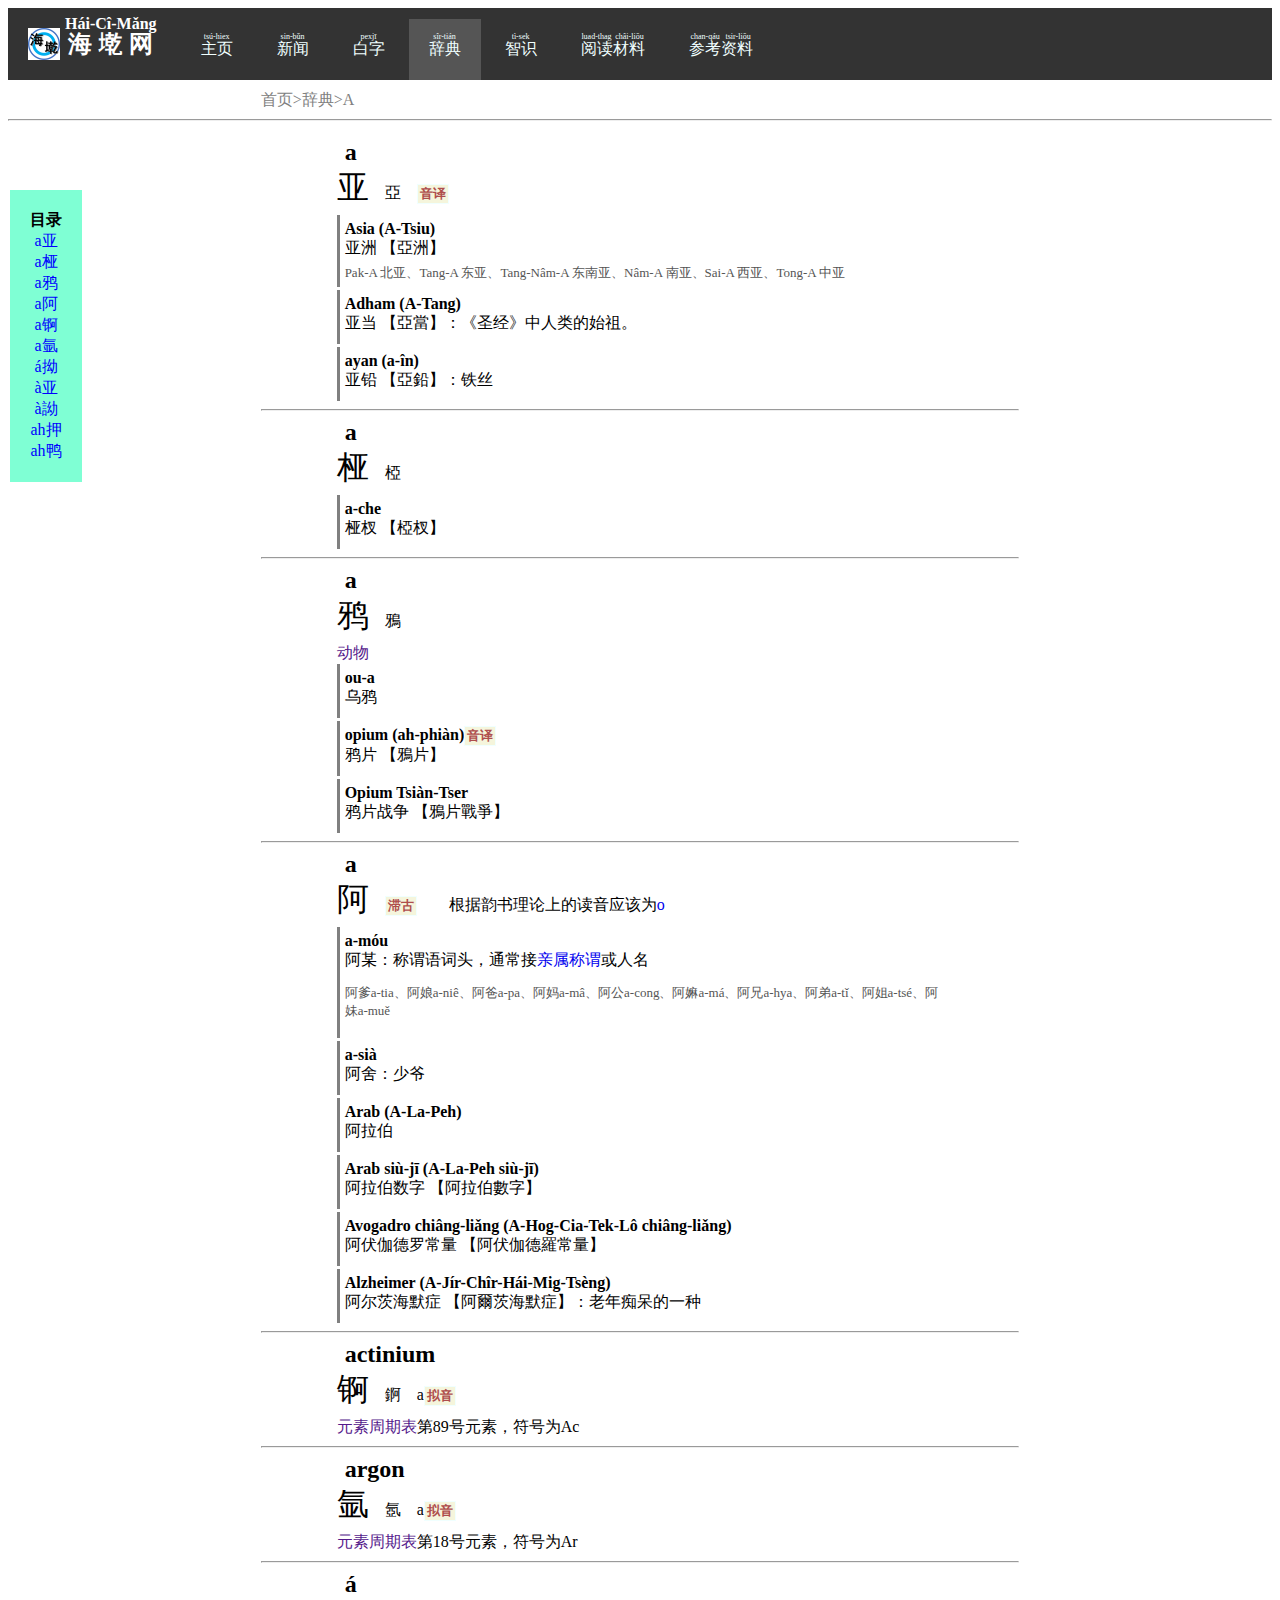
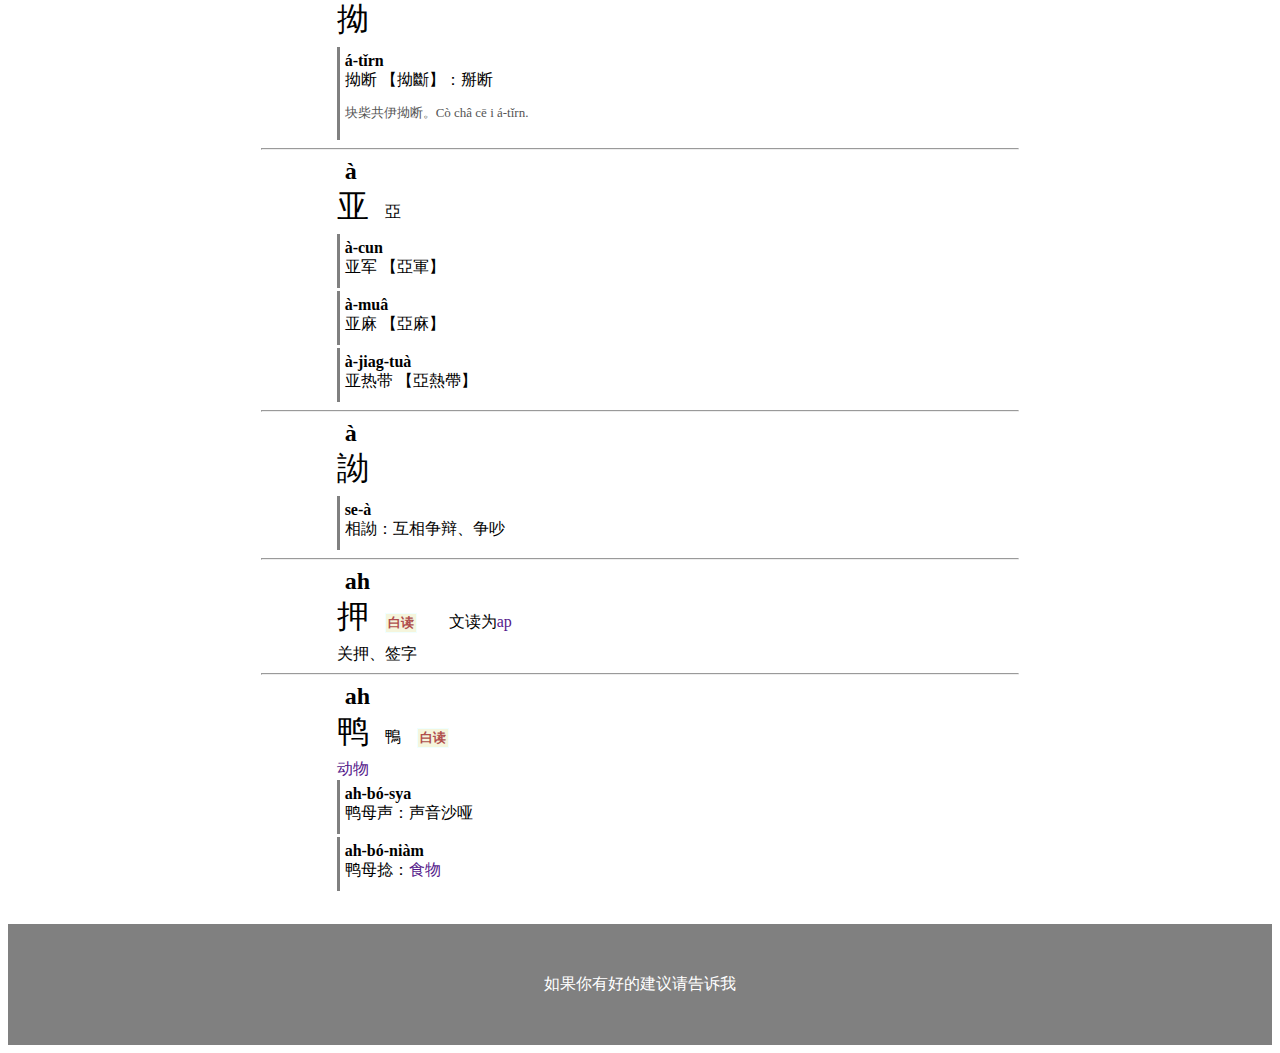
<file: content/dict/o-/a.html>
<!DOCTYPE html>
<html>
<head>
    <!--<meta http-equiv="refresh" content="1">-->
    <meta http-equiv="Content-Type" content="text/html; charset=UTF-8"><!--设置中文-->
    <title>A-字典-海墘网</title>
    <meta charset="utf-8">
    <meta name="viewport" content="width=device-width,initial-scale=1">

    <link rel="icon" type="image/svg" href="../../../logo/logo.png">
    <link rel="stylesheet" type="text/css" href="../../../index.css">
</head>
<body>
    <nav class="nav page">
        <a href="../../../index.html"><div class="head"><img src="../../../logo/logo32x32.png"><ruby>海墘网<rt>Hái-Cî-Mǎng</rt></ruby></div></a>
        <a href="../../../index.html"><div><ruby>主页<rt>tsú-hiex</rt></ruby></div></a>
        <a href=""><div><ruby>新闻<rt>sin-bǔn</rt></ruby></div></a>
        <a href=""><div><ruby>白字<rt>pexjī</rt></ruby></div></a>
        <a href="../../dict.html"><div class="back555"><ruby>辞典<rt>sîr-tián</rt></ruby></div></a>
        <a href=""><div><ruby>智识<rt>tì-sek</rt></ruby></div></a>
        <a href=""><div><ruby>阅读材料<rt>luad-thag châi-liōu</rt></ruby></div></a>
        <a href=""><div><ruby>参考资料<rt>chan-qáu tsir-liōu</rt></ruby></div></a>
    </nav>
<!-- 下面的代码必须把上面nav的index属性改成page -->
    <div class="address">
        <a href="../../../index.html">首页</a>><a href="../../dict.html">辞典</a>><a href="a.html">A</a>
    </div>
    <hr>
    <!----------------------------------------->
    <div class="main">
        <div class="left">
            <div class="bold">目录</div>
            <div>
                <a href="#1">a亚</a><br>
                <a href="#2">a桠</a><br>
                <a href="#3">a鸦</a><br>
                <a href="#4">a阿</a><br>
                <a href="#5">a锕</a><br>
                <a href="#6">a氩</a><br>
                <a href="#7">á拗</a><br>
                <a href="#8">à亚</a><br>
                <a href="#9">à詏</a><br>
                <a href="#10">ah押</a><br>
                <a href="#11">ah鸭</a>
            </div>
        </div> 
        <item id="1">
            <div>a</div>
            <div><hanzi>亚</hanzi><hanzi>亞</hanzi><phiou>音译</hanzi></div>
            <word>
                <div>Asia (A-Tsiu)</div>
                <div>亚洲 【亞洲】</div>
                <div>Pak-A 北亚、Tang-A 东亚、Tang-Nâm-A 东南亚、Nâm-A 南亚、Sai-A 西亚、Tong-A 中亚</div>
            </word>
            <word>
                <div>Adham (A-Tang)</div>
                <div>亚当 【亞當】：《圣经》中人类的始祖。</div>
            </word>
            <word>
                <div>ayan (a-în)</div>
                <div>亚铅 【亞鉛】：铁丝</div>
            </word>
        </item><hr>
        <item id="2">
            <div>a</div>
            <div><hanzi>桠</hanzi><hanzi>椏</hanzi></div>
            <word>
                <div>a-che</div>
                <div>桠杈 【椏杈】</div>
            </word>
        </item><hr>
        <item id="3">
            <div>a</div>
            <div><hanzi>鸦</hanzi><hanzi>鴉</hanzi></div>
            <div><a href="">动物</a></div>
            <word>
                <div>ou-a</div>
                <div>乌鸦</div>
            </word>
            <word>
                <div>opium (ah-phiàn)<phiou>音译</phiou></div>
                <div>鸦片 【鴉片】</div>
            </word>
            <word>
                <div>Opium Tsiàn-Tser</div>
                <div>鸦片战争 【鴉片戰爭】</div>
            </word>
        </item><hr>
        <item id="4">
            <div>a</div>
            <div><hanzi>阿</hanzi><phiou>滞古</phiou>根据韵书理论上的读音应该为<a href="#">o</a></div>
            <word>
                <div>a-móu</div>
                <div>阿某：称谓语词头，通常接<a href="#">亲属称谓</a>或人名</div>
                <div>
                    <p>阿爹a-tia、阿娘a-niê、阿爸a-pa、阿妈a-mâ、阿公a-cong、阿嫲a-má、阿兄a-hya、阿弟a-tǐ、阿姐a-tsé、阿妹a-muě</p>
                </div>
            </word>
            <word>
                <div>a-sià</div>
                <div>阿舍：少爷</div>
            </word>
            <word>
                <div>Arab (A-La-Peh)</div>
                <div>阿拉伯</div>
            </word>
            <word>
                <div>Arab siù-jī (A-La-Peh siù-jī)</div>
                <div>阿拉伯数字 【阿拉伯數字】</div>
            </word>
            <word>
                <div>Avogadro chiâng-liǎng (A-Hog-Cia-Tek-Lô chiâng-liǎng)</div>
                <div>阿伏伽德罗常量 【阿伏伽德羅常量】</div>
            </word>
            <word>
                <div>Alzheimer (A-Jír-Chîr-Hái-Mig-Tsèng)</div>
                <div>阿尔茨海默症 【阿爾茨海默症】：老年痴呆的一种</div>
            </word>
        </item><hr>
        <item id="5">
            <div>actinium</div>
            <div><hanzi>锕</hanzi><hanzi>錒</hanzi>a<phiou>拟音</phiou></div>
            <div><a href="">元素周期表</a>第89号元素，符号为Ac</div>
        </item><hr>
        <item id="6">
            <div>argon</div>
            <div><hanzi>氩</hanzi><hanzi>氬</hanzi>a<phiou>拟音</phiou></div>
            <div><a href="">元素周期表</a>第18号元素，符号为Ar</div>
        </item><hr>
        <item id="7">
            <div>á</div>
            <div><hanzi>拗</hanzi></div>
            <word>
                <div>á-tǐrn</div>
                <div>拗断 【拗斷】：掰断</div>
                <div>
                    <p>块柴共伊拗断。Cò châ cē i á-tǐrn.</p>
                </div>
            </word>
        </item><hr>
        <item id="8">
            <div>à</div>
            <div><hanzi>亚</hanzi><hanzi>亞</hanzi></div>
            <word>
                <div>à-cun</div>
                <div>亚军 【亞軍】</div>
            </word>
            <word>
                <div>à-muâ</div>
                <div>亚麻 【亞麻】</div>
            </word>
            <word>
                <div>à-jiag-tuà</div>
                <div>亚热带 【亞熱帶】</div>
            </word>
        </item><hr>
        <item id="9">
            <div>à</div>
            <div><hanzi>詏</hanzi></div>
            <word>
                <div>se-à</div>
                <div>相詏：互相争辩、争吵</div>
            </word>
        </item><hr>
        <item id="10">
            <div>ah</div>
            <div><hanzi>押</hanzi><phiou>白读</phiou>文读为<a href="">ap</a></div>
            <div>关押、签字</div>
        </item><hr>
        <item id="11">
            <div>ah</div>
            <div><hanzi>鸭</hanzi><hanzi>鴨</hanzi><phiou>白读</phiou></div>
            <div><a href="">动物</a></div>
            <word>
                <div>ah-bó-sya</div>
                <div>鸭母声：声音沙哑</div>
            </word>
            <word>
                <div>ah-bó-niàm</div>
                <div>鸭母捻：<a href="">食物</a></div>
            </word>
        </item>
    </div>
    <!----------------------------------------->
    <div class="footer">
    如果你有好的建议请告诉我
    </div>
    <!----------------------------------------->
    <button onclick="topFunction()" id="myBtn" title="转去上顶爿">转去上顶爿</button>
    <script src="../../../up.js"></script>
</body>
</html>
</file>
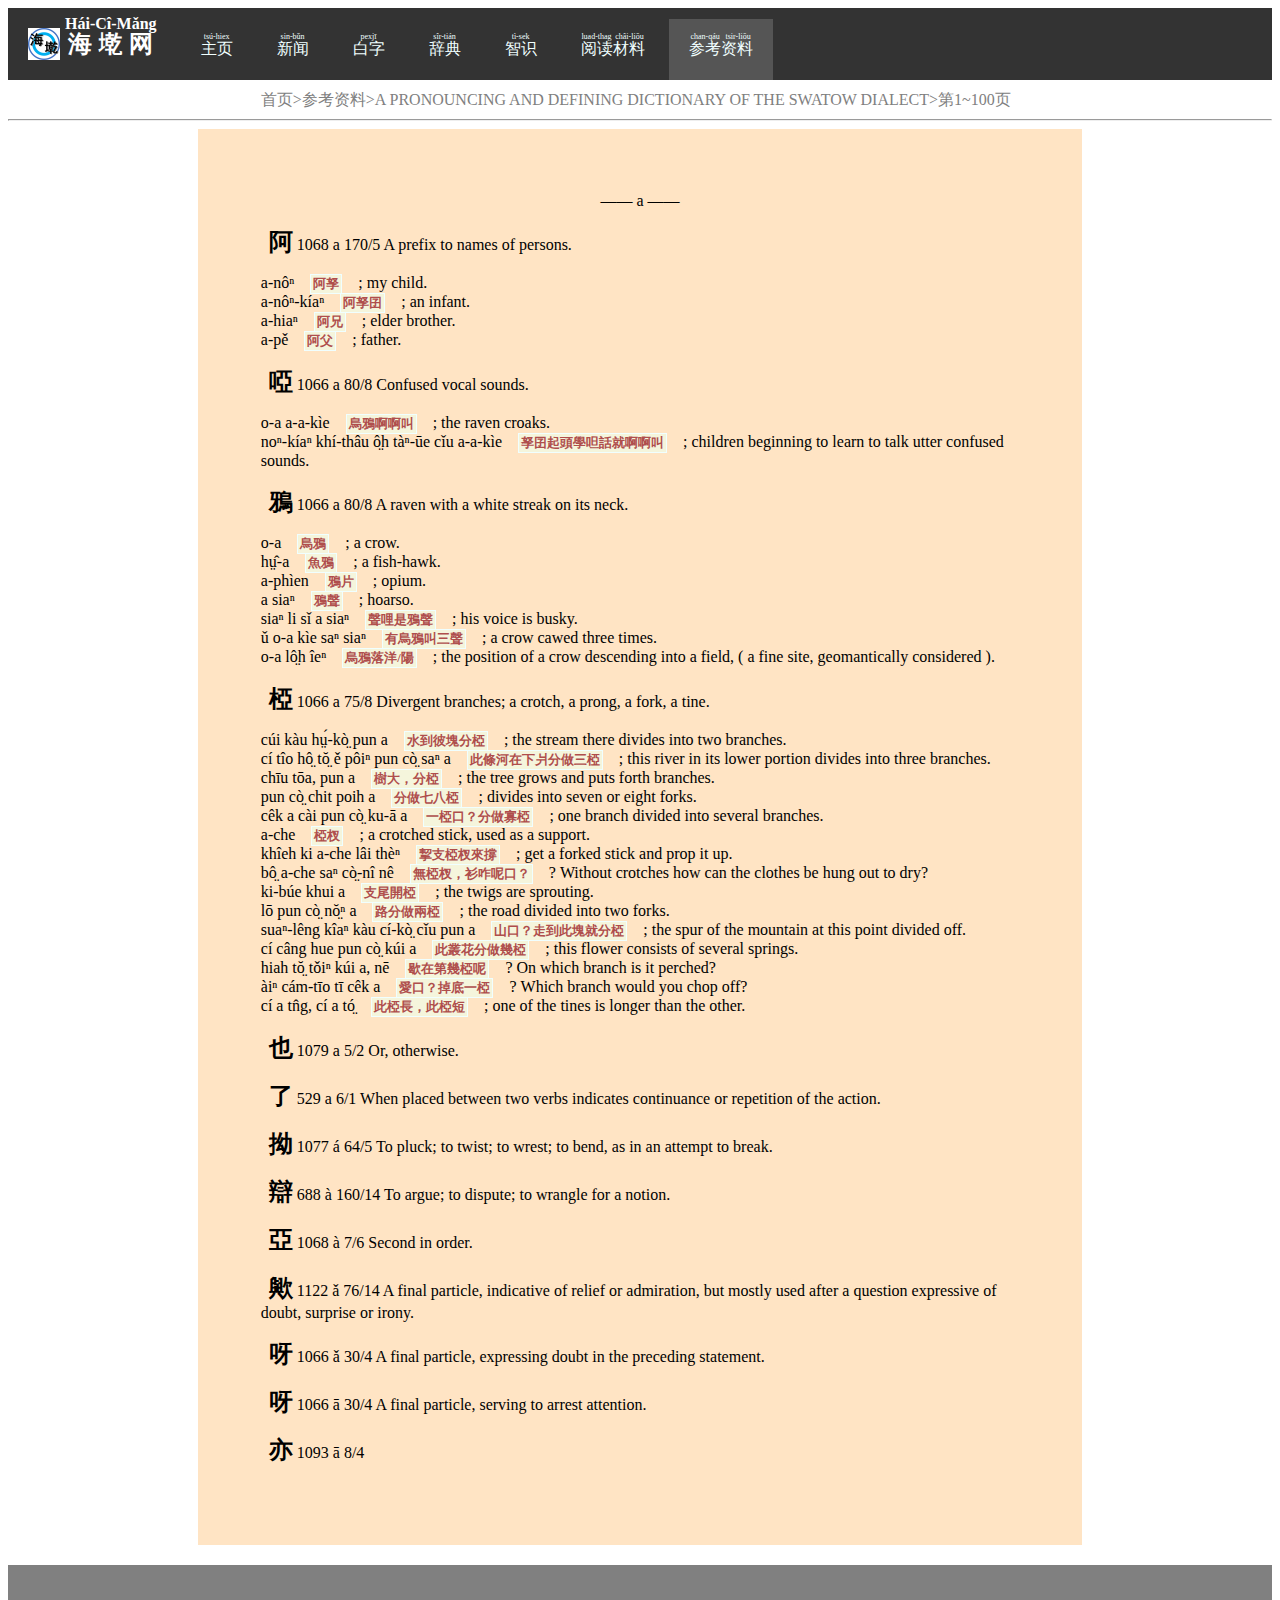
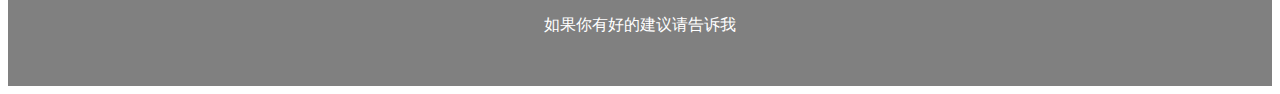
<file: content/resources/swatow_dialect/dict100.html>
<!DOCTYPE html>
<html>
<head>
    <!--<meta http-equiv="refresh" content="1">-->
    <meta http-equiv="Content-Type" content="text/html; charset=UTF-8"><!--设置中文-->
    <title>AMF汕头方言辞典1-海墘网</title>
    <meta charset="utf-8">
    <meta name="viewport" content="width=device-width,initial-scale=1">

    <link rel="icon" type="image/svg" href="../../../logo/logo.png">
    <link rel="stylesheet" type="text/css" href="../../../index.css">
</head>
<body>
    <nav class="nav page">
        <a href="../../../index.html"><div class="head"><img src="../../../logo/logo32x32.png"><ruby>海墘网<rt>Hái-Cî-Mǎng</rt></ruby></div></a>
        <a href="../../../index.html"><div><ruby>主页<rt>tsú-hiex</rt></ruby></div></a>
        <a href=""><div><ruby>新闻<rt>sin-bǔn</rt></ruby></div></a>
        <a href=""><div><ruby>白字<rt>pexjī</rt></ruby></div></a>
        <a href="../../../dict.html"><div><ruby>辞典<rt>sîr-tián</rt></ruby></div></a>
        <a href=""><div><ruby>智识<rt>tì-sek</rt></ruby></div></a>
        <a href=""><div><ruby>阅读材料<rt>luad-thag châi-liōu</rt></ruby></div></a>
        <a href="../../resources.html"><div class="back555"><ruby>参考资料<rt>chan-qáu tsir-liōu</rt></ruby></div></a>
    </nav>
<!-- 下面的代码必须把上面nav的index属性改成page -->
    <div class="address">
        <a href="../../../index.html">首页</a>><a href="../../resources.html">参考资料</a>><a href="../swatow_dialect.html">A PRONOUNCING AND DEFINING DICTIONARY OF THE SWATOW DIALECT</a>><a>第1~100页</a>
    </div>
    <hr>
    <!----------------------------------------->
    <div class="main ebook">
        <div class="center">—— a ——</div>
        <div>
            <zi>阿</zi>
            <hanzi>1068 a 170/5 A prefix to names of persons.</hanzi>
            <p>
                a-nôⁿ<ci>阿孥</ci>; my child.<br>
                a-nôⁿ-kíaⁿ<ci>阿孥囝</ci>; an infant.<br>
                a-hiaⁿ<ci>阿兄</ci>; elder brother.<br>
                a-pě<ci>阿父</ci>; father.
            </p>
        </div>
        <div>
            <zi>啞</zi>
            <hanzi>1066 a 80/8 Confused vocal sounds.</hanzi>
            <p>
                o-a a-a-kìe<ci>烏鴉啊啊叫</ci>; the raven croaks.<br>
                noⁿ-kíaⁿ khí-thâu ô̤h tàⁿ-ūe cǐu a-a-kìe<ci>孥囝起頭學呾話就啊啊叫</ci>; children beginning to learn to talk utter confused sounds.
            </p>
        </div>
        <div>
            <zi>鴉</zi>
            <hanzi>1066 a 80/8 A raven with a white streak on its neck.</hanzi>
            <p>
                o-a<ci>烏鴉</ci>; a crow.<br>
                hṳ̂-a<ci>魚鴉</ci>; a fish-hawk.<br>
                a-phìen<ci>鴉片</ci>; opium.<br>
                a siaⁿ<ci>鴉聲</ci>; hoarso.<br>
                siaⁿ li sǐ a siaⁿ<ci>聲哩是鴉聲</ci>; his voice is busky.<br>
                ǔ o-a kìe saⁿ siaⁿ<ci>有烏鴉叫三聲</ci>; a crow cawed three times.<br>
                o-a lô̤h îeⁿ<ci>烏鴉落洋/陽</ci>; the position of a crow descending into a field, ( a fine site, geomantically considered ).
            </p>
        </div>
        <div>
            <zi>椏</zi>
            <hanzi>1066 a 75/8 Divergent branches; a crotch, a prong, a fork, a tine.</hanzi>
            <p>
                cúi kàu hṳ́-kò̤ pun a<ci>水到彼塊分椏</ci>; the stream there divides into two branches.<br>
                cí tîo hô̤ tŏ̤ ě pôiⁿ pun cò̤ saⁿ a<ci>此條河在下爿分做三椏</ci>; this river in its lower portion divides into three branches.<br>
                chīu tōa, pun a<ci>樹大，分椏</ci>; the tree grows and puts forth branches.<br>
                pun cò̤ chit poih a<ci>分做七八椏</ci>; divides into seven or eight forks.<br>
                cêk a cài pun cò̤ ku-ā a<ci>一椏口？分做寡椏</ci>; one branch divided into several branches.<br>
                a-che<ci>椏杈</ci>; a crotched stick, used as a support.<br>
                khîeh ki a-che lâi thèⁿ<ci>挈支椏杈來撐</ci>; get a forked stick and prop it up.<br>
                bô̤ a-che saⁿ cò̤-nî nê<ci>無椏杈，衫咋呢口？</ci>? Without crotches how can the clothes be hung out to dry?<br>
                ki-búe khui a<ci>支尾開椏</ci>; the twigs are sprouting.<br>
                lō pun cò̤ nŏ̤ⁿ a<ci>路分做兩椏</ci>; the road divided into two forks.<br>
                suaⁿ-lêng kîaⁿ kàu cí-kò̤ cǐu pun a<ci>山口？走到此塊就分椏</ci>; the spur of the mountain at this point divided off.<br>
                cí câng hue pun cò̤ kúi a<ci>此叢花分做幾椏</ci>; this flower consists of several springs.<br>
                hiah tŏ̤ tǒiⁿ kúi a, nē<ci>歇在第幾椏呢</ci>? On which branch is it perched?<br>
                àiⁿ cám-tīo tī cêk a<ci>愛口？掉底一椏</ci>? Which branch would you chop off?<br>
                cí a tn̂g, cí a tó̤<ci>此椏長，此椏短</ci>; one of the tines is longer than the other.
            </p>
        </div>
        <div>
            <zi>也</zi>
            <hanzi>1079 a 5/2 Or, otherwise.</hanzi>
            <p>
            </p>
        </div>
        <div>
            <zi>了</zi>
            <hanzi>529 a 6/1 When placed between two verbs indicates continuance or repetition of the action.</hanzi>
            <p>
            </p>
        </div>
        <div>
            <zi>拗</zi>
            <hanzi>1077 á 64/5 To pluck; to twist; to wrest; to bend, as in an attempt to break.</hanzi>
            <p></p>
        </div>
        <div>
            <zi>辯</zi>
            <hanzi>688 à 160/14 To argue; to dispute; to wrangle for a notion.</hanzi>
            <p></p>
        </div>
        <div>
            <zi>亞</zi>
            <hanzi>1068 à 7/6 Second in order.</hanzi>
            <p></p>
        </div>
        <div>
            <zi>歟</zi>
            <hanzi>1122 ǎ 76/14 A final particle, indicative of relief or admiration, but mostly used after a question expressive of doubt, surprise or irony.</hanzi>
            <p></p>
        </div>
        <div>
            <zi>呀</zi>
            <hanzi>1066 ǎ 30/4 A final particle, expressing doubt in the preceding statement.</hanzi>
            <p></p>
        </div>
        <div>
            <zi>呀</zi>
            <hanzi>1066 ā 30/4 A final particle, serving to arrest attention.</hanzi>
            <p></p>
        </div>
        <div>
            <zi>亦</zi>
            <hanzi>1093 ā 8/4</hanzi>
            <p></p>
        </div>
    </div>
    <!----------------------------------------->
    <div class="footer">
        如果你有好的建议请告诉我
        </div>
        <!----------------------------------------->
        <button onclick="topFunction()" id="myBtn" title="转去上顶爿">转去上顶爿</button>
        <script src="../../../up.js"></script>
</body>
</html>
</file>
<file: index.css>
/* forall 返回顶部按钮，配合up.js */
a{text-decoration: none;}
#myBtn{
    display: none;
    position: fixed;
    bottom: 20px;
    right: 30px;
    z-index: 99;
    font-size: 15px;
    border:none;
    outline:none;
    background-color: #af4e4c;
    color: white;
    cursor: pointer;
    padding: 15px;
    border-radius:10px;
    transition: background-color 0.3s;}
#myBtn:hover{background-color:#555;}

/* 首页 > 导航栏 */
.nav{
    /* border:1px solid black; */
    background-color: #333;
}
.index{margin-bottom: 50px;}/* 有地址的时候 */
.page{margin-bottom: 10px;}/* 没有地址的时候 */
.nav div{
    /* border:1px solid white; */
    display: inline-block;
    padding:20px;
    color:azure;
    vertical-align: bottom;
}
.nav a{
    text-decoration: none;
    color:azure;
}
.nav div:hover{
    /* background-color: #111; */
    color:aqua;
    /* font-weight: bold; */
}
.back555{
    background-color: #555!important;
}
/* 大标题 */
.head{
    /* border:1px solid white; */
    background-color: #333 !important;
    color: white!important;
    font-weight: bold;
    /* font-size: 1rem; */
}
.head img{
    vertical-align: middle;
    margin-right:5px;
    background-color: white;
}
.head ruby{
    vertical-align: bottom;
    font-size: 1.5rem;
}
.head ruby rt{
    font-size: 1rem;
}
/* 具体页面的中间地址位置 */
.address{
    /* border:1px solid black; */
    color: gray;
    width:60%;
    margin:0 auto;
}
.address a{
    text-decoration: none;
    color:gray;
}
.address a:hover{
    color:blue;
    font-weight: bold;
}
/* 正文部分 */
.main{
    /* border: 1px solid black; */
    padding: 10px;
    width:60%;
    margin:0 auto;
    text-align: left;
}
/* 尾部 */
.footer{
    /* border:2px solid red; */
    margin-top: 20px;
    background: gray;
    padding:50px;
    text-align: center;
    color: white;
}


.table{
    /* border:1px solid black; */
    margin:0 auto;
    border-collapse: collapse;
}
.table td{
    border:1px solid black;
    text-align: center;
    padding: 5px;
}
.table a{
    color:black;
    display:block;
}
.table a:hover{
    color:blue;
    /* font-weight: bold; */
}
.table tr td:nth-child(1) a{
    color:red;
}
/* .table td:nth-child(2){
    letter-spacing: 1rem;
} */

.note{
    border:5px dashed red;
    text-align: left;
    padding: 20px;
    margin-bottom:50px;
}
.note a{color:red;}
/* 悬浮的目录栏 */
.left{
    /* border:1px solid black; */
    position:fixed;
    left:0;
    top:20%;

    text-align: center;
    padding: 20px;
    margin:10px;

    background-color: aquamarine;
}
.left a{
    color: blue;
}



/* 条目框 */
/* 一个item放一个条目 */
item{
    /* border: 1px solid black; */
    display: block;
    margin-left: 10%;margin-right: 10%;
}
/* 罗马字 */
item div:nth-child(1),zi{
    /* border: 1px solid black; */
    font-size: 1.5rem;
    font-weight: bold;
    margin-left: 0.5rem;
}
/* 汉字+罗马音 */
item div:nth-child(2){
    margin-bottom: 5px;
}
item div:nth-child(2) hanzi{
    /* border: 1px solid black; */
    margin-right: 1rem;
}
item div:nth-child(2) hanzi:nth-child(1){
    /* border: 1px solid black; */
    font-size:2rem;
}
/* 词汇表 */
word{
    /* border: 1px solid black; */
    border-left: 3px solid gray;
    padding:5px;
    margin-bottom: 3px;
    display:block;
}
word div:nth-child(1){
    /* border: 1px solid black; */
    font-size: 1rem;
    margin-left: 0;
    font-weight: bold;
}
word div:nth-child(3){
    font-size: small;
    color: #555;
}
/* 辞典标签 */
phiou{
    background-color: beige;
    font-size: 0.8rem;
    color: #af4e4c;
    font-weight: bold;
    padding: 2px;
    border:1px solid azure;
    margin-right: 2rem;
}
/* 电子书专题 */
/* 汉字 */
ci{
    background-color: beige;
    font-size: 0.8rem;
    color: #af4e4c;
    font-weight: bold;
    padding: 2px;
    border:1px solid azure;
    margin: 1rem;
}
/* 纸制效果 */
.ebook{
    background-color: bisque;
    padding: 5%;
}
.ebook div{margin-bottom: 1rem;}
.swatow{
    margin:0 auto;/* 居中效果 */
    border-collapse: collapse;
}
.swatow td{
    border: 1px solid black;
    padding: 3px;
}
.swatow td:nth-child(1),.swatow td:nth-child(4){
    font-weight: bold;
    font-size: 2rem;
}

/* 零部件 */
.border{border: 1px solid black;}
.center{text-align: center;}
.bold{font-weight: bold;}
.coll{border-collapse: collapse;}
.backFc8482{background-color: #fc8482;}
.gray{color: gray;}
.green{color: green;}
.yover{overflow-y: auto;}
/* 字体大小系列 */
.large{font-size: large;}
.larger{font-size: larger;}
</file>
